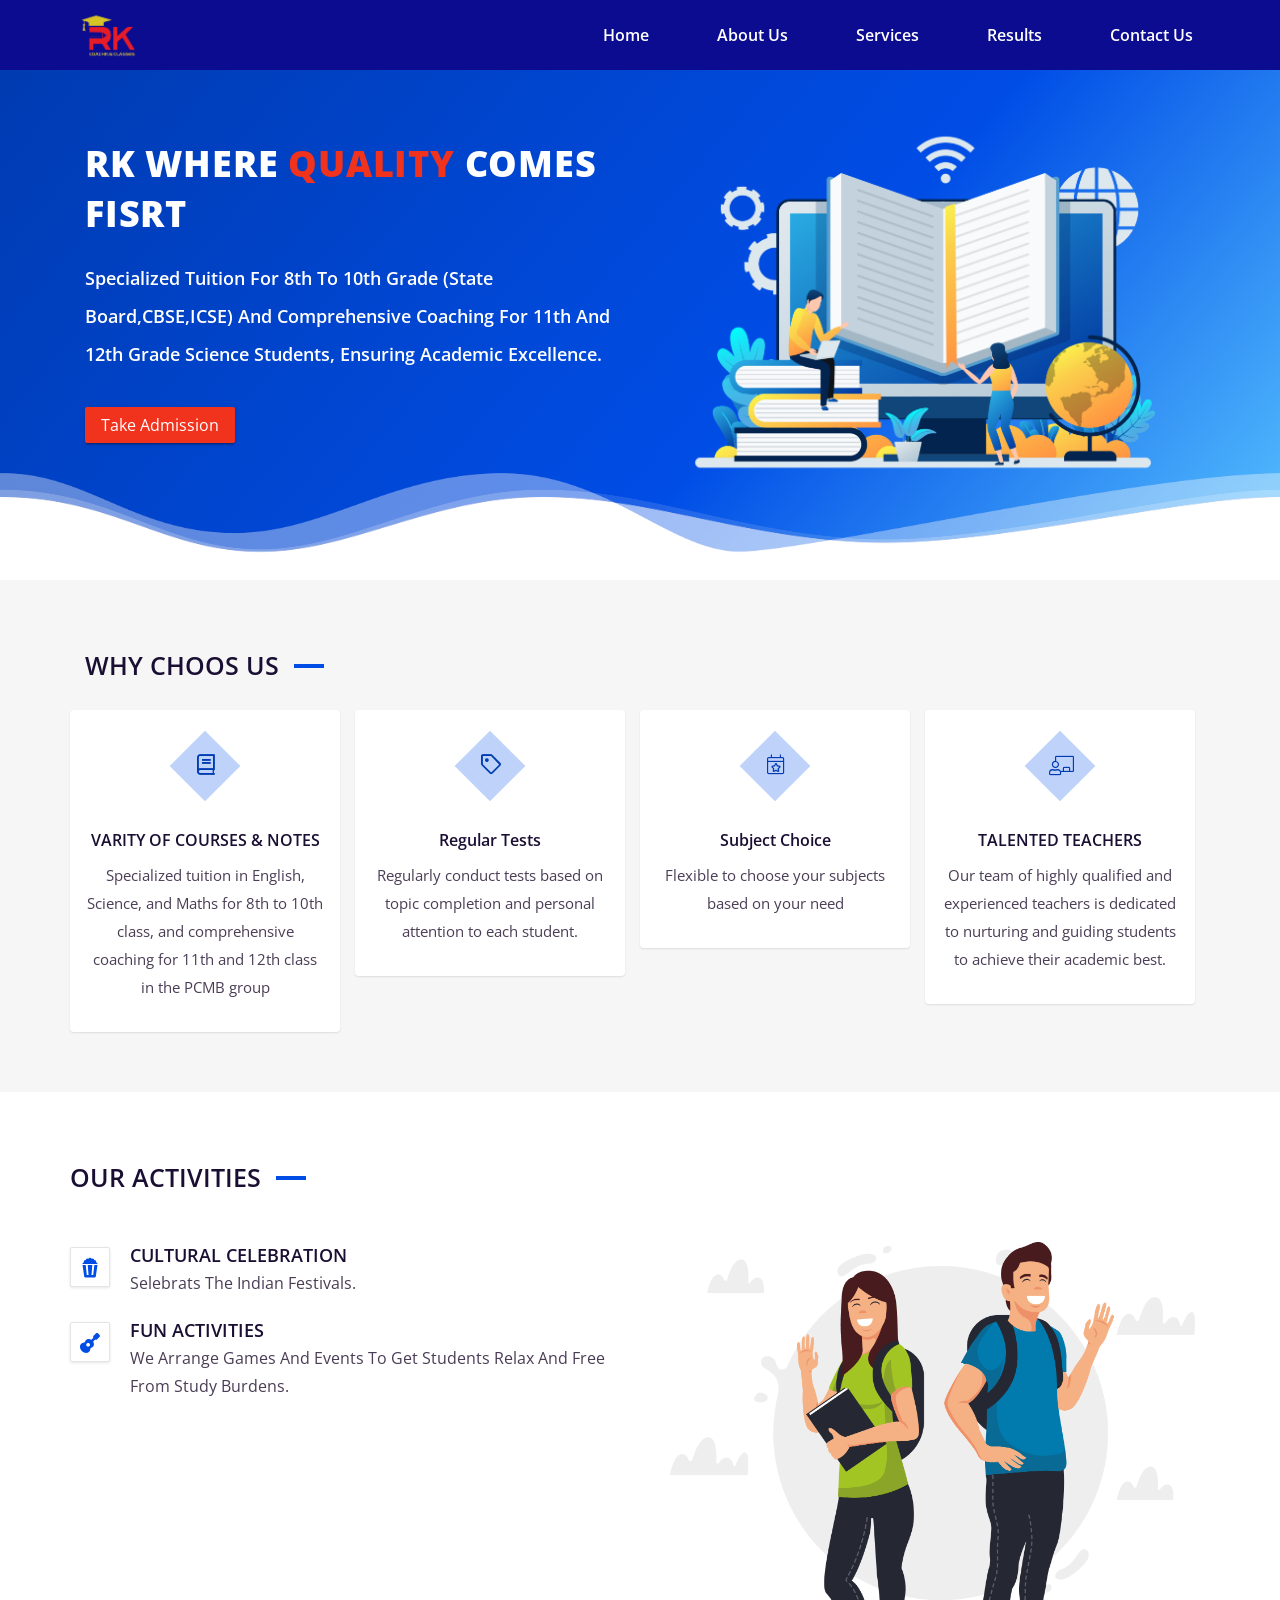
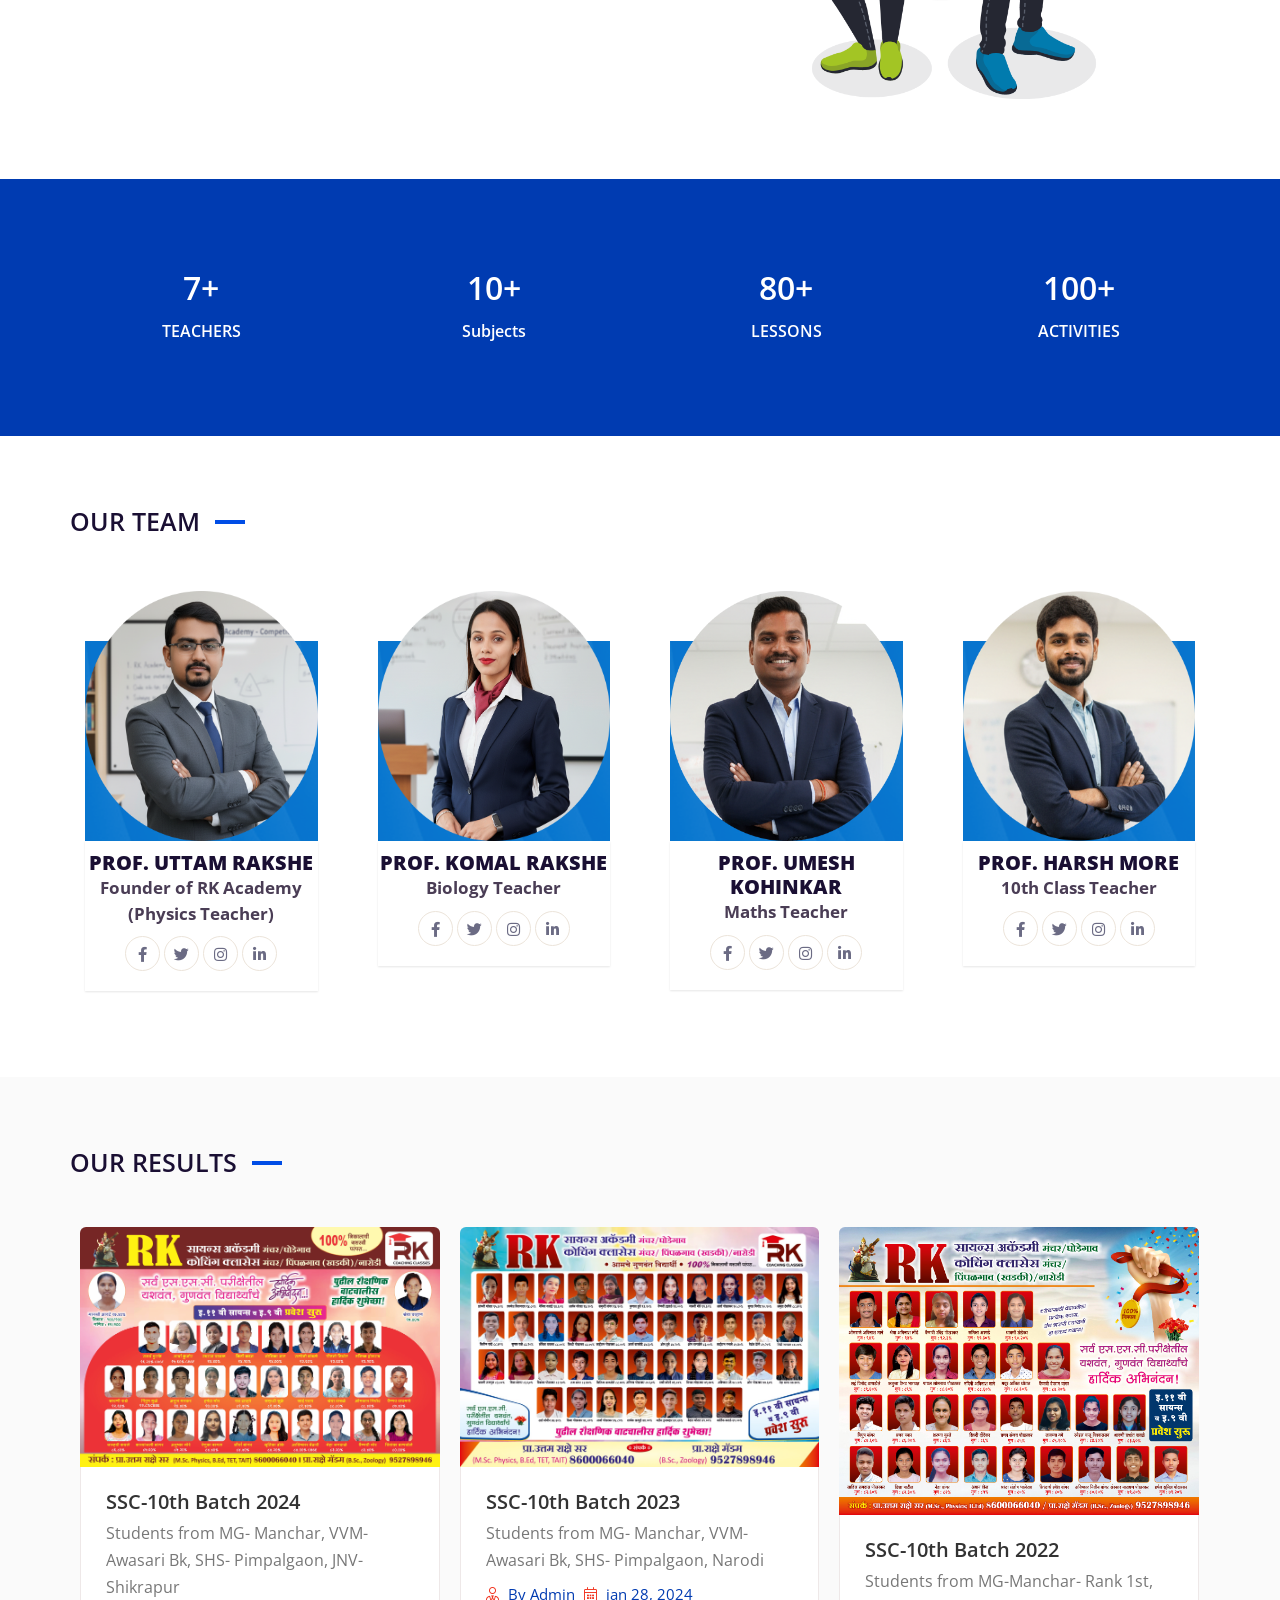
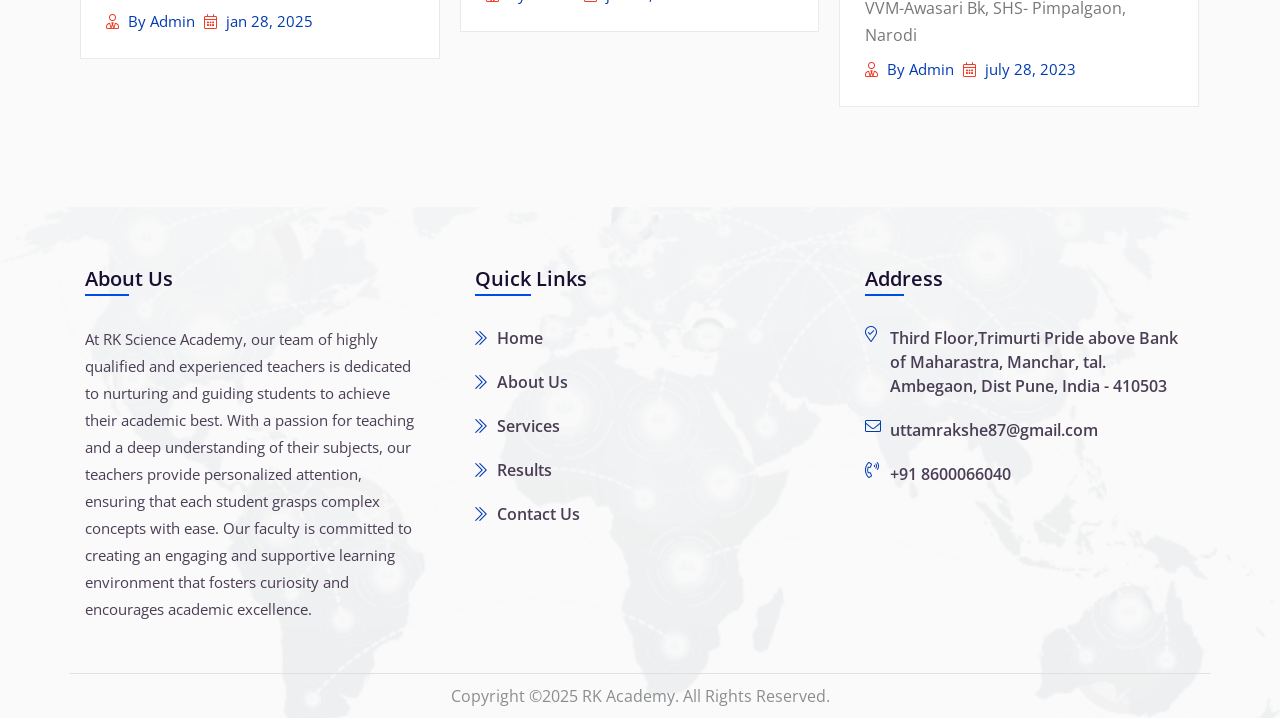
<file: index.html>
<!doctype html>
<html lang="en">

<head>
    <meta charset="utf-8">
    <meta name="viewport" content="width=device-width, initial-scale=1, shrink-to-fit=no">
    <title>RKAcademy</title>
    <link rel="stylesheet" href="assets/css/bootstrap.min.css">
    <link rel="stylesheet" href="assets/css/all.min.css">
    <link rel="stylesheet" href="assets/css/style.css" />
    <!-- <link rel="stylesheet" href="assets/css/responsive.css" /> -->
    </style>
</head>

<body>
    <main>
        <header>
          <div class="main-nav" style="background-color: rgb(12, 12, 145);">
            <div class="container">
              <div class="row">
                <div class="menu-toggle"></div>
                <div class="logo">
                  <!-- <h4 style="color: white; font-family: 'YourStylishFont', sans-serif; margin-top: 7px ;">RK Science Academy</h4> -->
                  <img style="width: 60px; z-index: 100; " class="ml-2" src="assets/images/logo-01.png">
                </div>

                <div class="my-nav">
                  <div class="menu">
                    <ul>
                      <li><a href="index.html">Home</a></li>
                      <li><a href="about-us.html">About Us</a></li>
                      <li><a href="services.html">Services</a></li>
                      <li><a href="blog.html">Results</a></li>
                      <li><a href="contact-us.html">Contact Us</a></li>
                    </ul>
                  </div>
                </div>
              </div>
            </div>
          </div>
        </header>

        <section class="slider">
            <div class="slider-main">
                
                <div class="container custom-container">
                  <div class="slider-content">
                    <div class="slider-head">
                      <div class="main-content">
                        <h1>RK Where <span>Quality</span> Comes Fisrt</h1>
                        <p>Specialized tuition for 8th to 10th grade (State Board,CBSE,ICSE) and comprehensive coaching for 11th and 12th grade Science students, ensuring academic excellence.</p>

                        <div class="btn-01">
                          <button style="border: none;"><a href="https://forms.gle/M8WdQNfhbaxiztA79">Take Admission</a></button>   
                        </div>

                      </div>
                    </div>
                    <div class="slider-img">
                      <img src="assets/images/slider/banner-right-02.png">
                    </div>
                  </div>
                </div>
                <div class="waveWrapper waveAnimation">
                    <div class="waveWrapperInner bgTop">
                      <div class="wave waveTop"></div>
                    </div>
                    <div class="waveWrapperInner bgMiddle">
                      <div class="wave waveMiddle"></div>
                    </div>
                    <div class="waveWrapperInner bgBottom">
                      <div class="wave waveBottom"></div>
                    </div>
                  </div>
            </div>
        </section>

        <section class="bg-01">
          <div class="container">
             <div class="col-12">
                <div class="heading">
                  <h2>Why Choos Us</h2>
                </div>
              </div>
            <div class="set-wrapper">
              <div class="box">
                <div class="box-items">
                  <div class="icon">
                    <i class="far fa-book"></i>
                  </div>
                  <div class="content">
                    <h3>VARITY OF COURSES & NOTES</h3>
                    <p>Specialized tuition in English, Science, and Maths for 8th to 10th class, and comprehensive coaching for 11th and 12th class in the PCMB group</p>
                  </div>
                </div>
              </div>

              <div class="box">
                <div class="box-items">
                  <div class="icon">
                    <i class="far fa-tag"></i>
                  </div>
                  <div class="content">
                    <h3>Regular Tests</h3>
                    <p>Regularly conduct tests based on topic completion and personal attention to each student.</p>
                  </div>
                </div>
              </div>

              <div class="box">
                <div class="box-items">
                  <div class="icon">
                    <i class="fal fa-calendar-star"></i>
                  </div>
                  <div class="content">
                    <h3>Subject Choice</h3>
                    <p>Flexible to choose your subjects based on your need</p>
                  </div>
                </div>
              </div>

              <div class="box">
                <div class="box-items">
                  <div class="icon">
                    <i class="fal fa-chalkboard-teacher"></i>
                  </div>
                  <div class="content">
                    <h3>TALENTED TEACHERS</h3>
                    <p>Our team of highly qualified and experienced teachers is dedicated to nurturing and guiding students to achieve their academic best.</p>
                  </div>
                </div>
              </div>
            </div>
          </div>
        </section>

        <section class="bg-02">
          <div class="container">
            <div class="row">
              <div class="col-12">
                <div class="heading">
                  <h2>OUR ACTIVITIES</h2>
                </div>
              </div>

              <div class="wrapper-bg-02">
                <div class="sub-content">
                  <div class="sub-items">
                    <ul>
                      <li>CULTURAL CELEBRATION
                        <p>Selebrats the Indian festivals.</p>
                      </li>
                      <li>FUN ACTIVITIES
                        <p>We arrange games and events to get students relax and free from study burdens.</p>
                     </li>                    
                    </ul>
                  </div>
                </div>

                <div class="sub-content card-01">
                  <div class="sub-content">
                    <img src="assets/images/2.png">
                  </div>
                </div>
              </div>
            </div>
          </div>
        </section>

        <section class="bg-03">
          <div class="container">
            <div class="row">
              <div class="col-lg-3 col-md-4 col-sm-6 col-6">
                <div class="_lk_bg_cd">
                  <div  class="counting" data-count="1000">7+</div>
                  <h5>TEACHERS</h5>
                </div>
              </div>

              <div class="col-lg-3 col-md-4 col-sm-6 col-6">
                <div class="_lk_bg_cd">
                  <div  class="counting" data-count="1000">10+</div>
                  <h5>Subjects</h5>
                </div>
              </div>

              <div class="col-lg-3 col-md-4 col-sm-6 col-6">
                <div class="_lk_bg_cd">
                  <div  class="counting" data-count="1000">80+</div>
                  <h5>LESSONS</h5>
                </div>
              </div>
              
              <div class="col-lg-3 col-md-4 col-sm-6 col-6">
                <div class="_lk_bg_cd">
                  <div class="counting" data-count="1000">100+</div>
                  <h5>ACTIVITIES</h5>
                </div>
              </div>
            </div>
          </div>
        </section>

        <section class="bg-04-a">
          <div class="container">
            <div class="row">
              <div class="col-12">
                <div class="heading">
                  <h2>OUR TEAM</h2>
                </div>
              </div>

              <div class="col-lg-3 col-md-3 sm-6 col-12">
                <div class="team-main">
                  <div class="img">
                    <img style="height: 250px;" src="assets/images/team/02.png">
                  </div>
                  <div class="team-content">
                    <h3>Prof. Uttam Rakshe</h3>
                    <b>Founder of RK Academy (Physics Teacher)</b>
                    <div class="social">
                      <ul>
                        <li><i class="fab fa-facebook-f"></i></li>
                        <li><i class="fab fa-twitter"></i></li>
                        <li><i class="fab fa-instagram"></i></li>
                        <li><i class="fab fa-linkedin-in"></i></li>
                      </ul>
                    </div>
                  </div>
                </div>
              </div>

              <div class="col-lg-3 col-md-3 sm-6 col-12">
                <div class="team-main">
                  <div class="img">
                    <img style="height: 250px;" src="assets/images/team/01.png">
                  </div>
                  <div class="team-content">
                    <h3>Prof. KOMAL Rakshe</h3>
                    <b>Biology Teacher</b>
                    <div class="social">
                      <ul>
                        <li><i class="fab fa-facebook-f"></i></li>
                        <li><i class="fab fa-twitter"></i></li>
                        <li><i class="fab fa-instagram"></i></li>
                        <li><i class="fab fa-linkedin-in"></i></li>
                      </ul>
                    </div>
                  </div>
                </div>
              </div>

              <div class="col-lg-3 col-md-3 sm-6 col-12">
                <div class="team-main">
                  <div class="img">
                    <img style="height: 250px;" src="assets/images/team/041.png">
                  </div>
                  <div class="team-content">
                    <h3>Prof. Umesh Kohinkar</h3>
                    <b>Maths Teacher</b>
                    <div class="social">
                      <ul>
                        <li><i class="fab fa-facebook-f"></i></li>
                        <li><i class="fab fa-twitter"></i></li>
                        <li><i class="fab fa-instagram"></i></li>
                        <li><i class="fab fa-linkedin-in"></i></li>
                      </ul>
                    </div>
                  </div>
                </div>
              </div>
              
              <div class="col-lg-3 col-md-3 sm-6 col-12">
                <div class="team-main">
                  <div class="img">
                    <img style="height: 250px;" src="assets/images/team/03.png">
                  </div>
                  <div class="team-content">
                    <h3>Prof. Harsh More</h3>
                    <b>10th Class Teacher</b>
                    <div class="social">
                      <ul>
                        <li><i class="fab fa-facebook-f"></i></li>
                        <li><i class="fab fa-twitter"></i></li>
                        <li><i class="fab fa-instagram"></i></li>
                        <li><i class="fab fa-linkedin-in"></i></li>
                      </ul>
                    </div>
                  </div>
                </div>
              </div>


              <div class="col-lg-3 col-md-3 sm-6 col-12">
             
              </div>

              <div class="col-lg-3 col-md-3 sm-6 col-12">

              </div>
            </div>
          </div>
        </section>

        <section class="bg-04">
          <div class="container">
              <div class="row">
                <div class="col-12">
                  <div class="heading">
                    <h2>OUR RESULTS</h2>
                  </div>
                </div>
  
                  <div class="blog-main-card d-flex">
                    <article class="blog-sub">
                          <div class="blog-content">
                              <img src="assets/images/blog/SSC-24.jpeg">
                          </div>
                          <div class="blog-content-section">
                              <div class="blo-content-title">
                                  <h4>SSC-10th Batch 2024</h4>
                                  <p>Students from MG- Manchar, VVM- Awasari Bk, SHS- Pimpalgaon, JNV-Shikrapur</p>
                              </div>
                              <div class="blog-admin">
                                  <ol>
                                      <li><i class="fal fa-user-tie"></i> By Admin</li>
                                      <li><i class="fal fa-calendar-alt"></i> jan 28, 2025</li>
                                  </ol>
                              </div>
                          </div>
                      </article>

                      <article class="blog-sub">
                          <div class="blog-content">
                              <img src="assets/images/blog/SSC-23.jpeg">
                          </div>
                          <div class="blog-content-section">
                              <div class="blo-content-title">
                                  <h4>SSC-10th Batch 2023</h4>
                                  <p>Students from MG- Manchar, VVM- Awasari Bk, SHS- Pimpalgaon, Narodi</p>
                              </div>
                              <div class="blog-admin">
                                  <ol>
                                      <li><i class="fal fa-user-tie"></i> By Admin</li>
                                      <li><i class="fal fa-calendar-alt"></i> jan 28, 2024</li>
                                  </ol>
                              </div>
                          </div>
                      </article>
  
                      <article class="blog-sub">
                          <div class="blog-content">
                              <img src="assets/images/blog/SSC-22.jpeg">
                          </div>
                          <div class="blog-content-section">
                              <div class="blo-content-title">
                                  <h4>SSC-10th Batch 2022</h4>
                                  <p>Students from MG-Manchar- Rank 1st, VVM-Awasari Bk, SHS- Pimpalgaon, Narodi</p>
                              </div>
                              <div class="blog-admin">
                                  <ol>
                                      <li><i class="fal fa-user-tie"></i> By Admin</li>
                                      <li><i class="fal fa-calendar-alt"></i> july 28, 2023</li>
                                  </ol>
                              </div>
                          </div>
                      </article>
  
                      
                  </div>
              </div>
          </div>
      </section>
    </main>

    <footer>
      <div class="container">
        <div class="row">
          <div class="col-lg-4 col-md-4 col-sm-6 col-12">
            <div class="fotter-content">
              <h2>About Us</h2>
              <p>At RK Science Academy, our team of highly qualified and experienced teachers is dedicated to nurturing and guiding students to achieve their academic best. With a passion for teaching and a deep understanding of their subjects, our teachers provide personalized attention, ensuring that each student grasps complex concepts with ease. Our faculty is committed to creating an engaging and supportive learning environment that fosters curiosity and encourages academic excellence.</p>
            </div>
          </div>

          <div class="col-lg-4 col-md-4 col-sm-6 col-12">
            <div class="fotter-content">
              <h2>Quick Links</h2>
              <ul>
                <li><i class="fal fa-chevron-double-right"></i>Home</li>
                <li><i class="fal fa-chevron-double-right"></i>About Us</li>
                <li><i class="fal fa-chevron-double-right"></i>Services</li>
                <li><i class="fal fa-chevron-double-right"></i>Results</li>
                <li><i class="fal fa-chevron-double-right"></i>Contact Us</li>
              </ul>
            </div>
          </div>

          <div class="col-lg-4 col-md-4 col-sm-6 col-12">
            <div class="fotter-content">
              <h2>Address</h2>
              <ol>
                <li><i class="fal fa-map-marker-check"></i>Third Floor,Trimurti Pride above Bank of Maharastra, Manchar, tal. Ambegaon, Dist
                  Pune, India - 410503</li>

                <li><i class="fal fa-envelope"></i>uttamrakshe87@gmail.com</li>
                <li><i class="fal fa-phone-volume"></i>+91 8600066040</li>
              </ol>
            </div>
          </div>
          <div class="col-12">
            <div class="end-footer">
              <p>Copyright ©2025 RK Academy. All Rights Reserved.</p>
            </div>
          </div>
        </div>
      </div>
    </footer>
    
</body>

<script src="assets/js/jquery-3.2.1.min.js"></script>
<script src="assets/js/popper.min.js"></script>
<script src="assets/js/bootstrap.min.js"></script>
<script src="assets/js/script.js"></script>
</html>
</file>
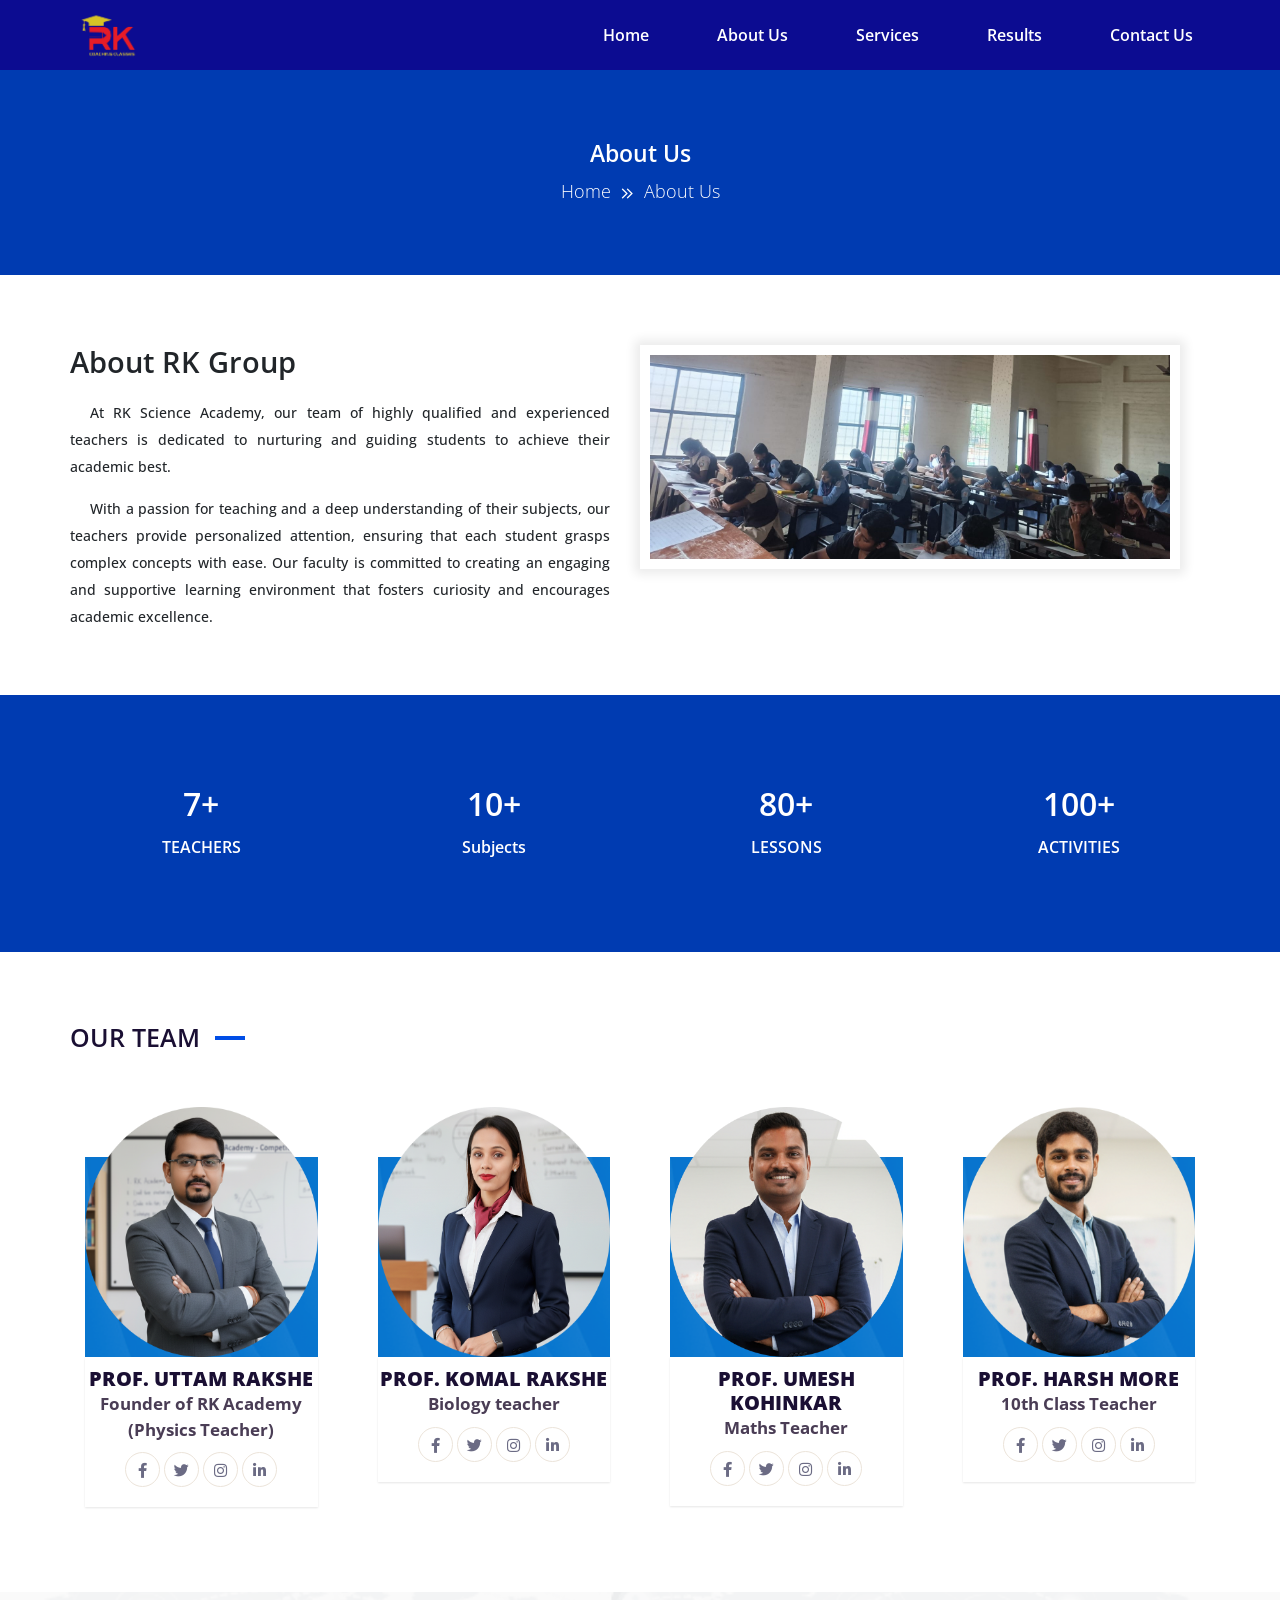
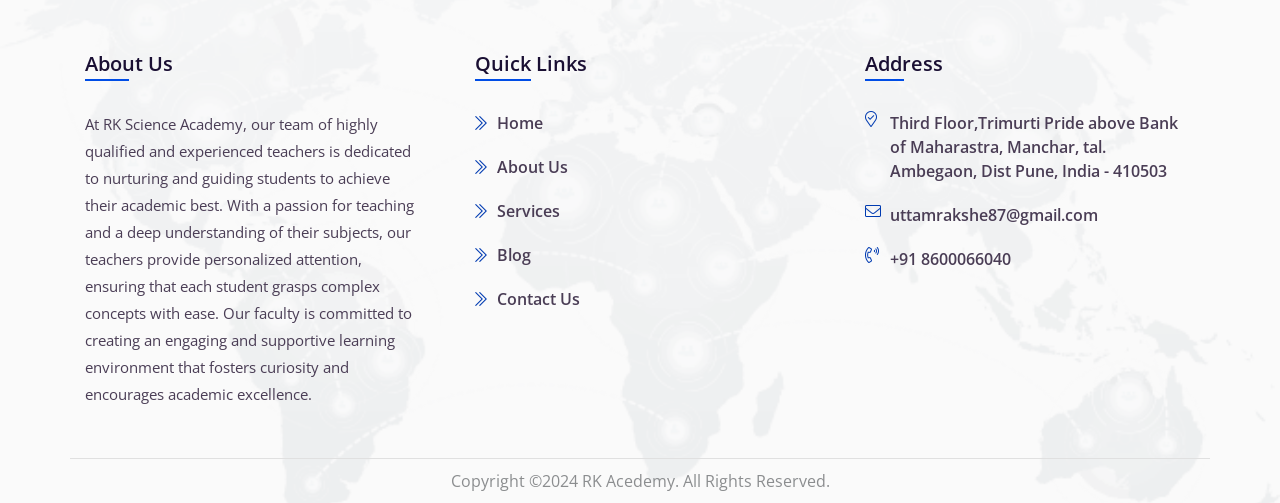
<file: about-us.html>
<!doctype html>
<html lang="en">

<head>
    <meta charset="utf-8">
    <meta name="viewport" content="width=device-width, initial-scale=1, shrink-to-fit=no">
    <title>School</title>
    <link rel="stylesheet" href="assets/css/bootstrap.min.css">
    <link rel="stylesheet" href="assets/css/all.min.css">
    <link rel="stylesheet" href="assets/css/style.css" />
    <!-- <link rel="stylesheet" href="assets/css/responsive.css" /> -->
</head>

<body>
    <main>
      <header>
        <div class="main-nav" style="background-color: rgb(12, 12, 145);">
          <div class="container">
            <div class="row">
              <div class="menu-toggle"></div>
              <div class="logo">
                <!-- <h4 style="color: white; font-family: 'YourStylishFont', sans-serif; margin-top: 7px ;">RK Science Academy</h4> -->
                <img style="width: 60px; z-index: 100; " class="ml-2" src="assets/images/logo-01.png">
              </div>

              <div class="my-nav">
                <div class="menu">
                  <ul>
                    <li><a href="index.html">Home</a></li>
                    <li><a href="about-us.html">About Us</a></li>
                    <li><a href="services.html">Services</a></li>
                    <li><a href="blog.html">Results</a></li>
                    <li><a href="contact-us.html">Contact Us</a></li>
                  </ul>
                </div>
              </div>
            </div>
          </div>
        </div>
      </header>


        <section class="abt-01">
          <div class="container">
            <div class="row">
              <div class="col-12">
                <div class="_head_01">
                  <h2>About Us</h2>
                  <p>Home<i class="fal fa-angle-double-right"></i><span>About Us</span></p>
                </div>
              </div>
            </div>
          </div>
        </section>

        <!--  ************************* About Us Starts Here ************************** -->    
       
<div class="about-us container-fluid">
    <div class="container">

        <div class="row natur-row no-margin w-100">
            <div class="text-part col-md-6">
                <h2>About RK Group</h2>
                <p>At RK Science Academy, our team of highly qualified and experienced teachers is dedicated to nurturing and guiding students to achieve their academic best.</p>
                <p> With a passion for teaching and a deep understanding of their subjects, our teachers provide personalized attention, ensuring that each student grasps complex concepts with ease. Our faculty is committed to creating an engaging and supportive learning environment that fosters curiosity and encourages academic excellence.</p>

             
            </div>
            <div class="image-part col-md-6">
                <img src="assets/images/about.jpeg" alt="">
            </div>
        </div>
    </div>
    </div> 
       

        

    <section class="bg-03">
      <div class="container">
        <div class="row">
          <div class="col-lg-3 col-md-4 col-sm-6 col-6">
            <div class="_lk_bg_cd">
              <div  class="counting" data-count="1000">7+</div>
              <h5>TEACHERS</h5>
            </div>
          </div>

          <div class="col-lg-3 col-md-4 col-sm-6 col-6">
            <div class="_lk_bg_cd">
              <div  class="counting" data-count="1000">10+</div>
              <h5>Subjects</h5>
            </div>
          </div>

          <div class="col-lg-3 col-md-4 col-sm-6 col-6">
            <div class="_lk_bg_cd">
              <div  class="counting" data-count="1000">80+</div>
              <h5>LESSONS</h5>
            </div>
          </div>
          
          <div class="col-lg-3 col-md-4 col-sm-6 col-6">
            <div class="_lk_bg_cd">
              <div class="counting" data-count="1000">100+</div>
              <h5>ACTIVITIES</h5>
            </div>
          </div>
        </div>
      </div>
    </section>

    <section class="bg-04-a">
      <div class="container">
        <div class="row">
          <div class="col-12">
            <div class="heading">
              <h2>OUR TEAM</h2>
            </div>
          </div>

          <div class="col-lg-3 col-md-3 sm-6 col-12">
            <div class="team-main">
              <div class="img">
                <img style="height: 250px;" src="assets/images/team/02.png">
              </div>
              <div class="team-content">
                <h3>Prof. Uttam Rakshe</h3>
                <b>Founder of RK Academy (Physics Teacher)</b>
                <div class="social">
                  <ul>
                    <li><i class="fab fa-facebook-f"></i></li>
                    <li><i class="fab fa-twitter"></i></li>
                    <li><i class="fab fa-instagram"></i></li>
                    <li><i class="fab fa-linkedin-in"></i></li>
                  </ul>
                </div>
              </div>
            </div>
          </div>

          <div class="col-lg-3 col-md-3 sm-6 col-12">
            <div class="team-main">
              <div class="img">
                <img  style="height: 250px;" src="assets/images/team/01.png">
              </div>
              <div class="team-content">
                <h3>Prof. KOMAL Rakshe</h3>
                <b>Biology teacher</b>
                <div class="social">
                  <ul>
                    <li><i class="fab fa-facebook-f"></i></li>
                    <li><i class="fab fa-twitter"></i></li>
                    <li><i class="fab fa-instagram"></i></li>
                    <li><i class="fab fa-linkedin-in"></i></li>
                  </ul>
                </div>
              </div>
            </div>
          </div>

           <div class="col-lg-3 col-md-3 sm-6 col-12">
                <div class="team-main">
                  <div class="img">
                    <img style="height: 250px;" src="assets/images/team/041.png">
                  </div>
                  <div class="team-content">
                    <h3>Prof. Umesh Kohinkar</h3>
                    <b>Maths Teacher</b>
                    <div class="social">
                      <ul>
                        <li><i class="fab fa-facebook-f"></i></li>
                        <li><i class="fab fa-twitter"></i></li>
                        <li><i class="fab fa-instagram"></i></li>
                        <li><i class="fab fa-linkedin-in"></i></li>
                      </ul>
                    </div>
                  </div>
                </div>
              </div>
              
              <div class="col-lg-3 col-md-3 sm-6 col-12">
                <div class="team-main">
                  <div class="img">
                    <img style="height: 250px;" src="assets/images/team/03.png">
                  </div>
                  <div class="team-content">
                    <h3>Prof. Harsh More</h3>
                    <b>10th Class Teacher</b>
                    <div class="social">
                      <ul>
                        <li><i class="fab fa-facebook-f"></i></li>
                        <li><i class="fab fa-twitter"></i></li>
                        <li><i class="fab fa-instagram"></i></li>
                        <li><i class="fab fa-linkedin-in"></i></li>
                      </ul>
                    </div>
                  </div>
                </div>
              </div>

          </div>
        </div>
      </div>
    </section>
    </main>

    <footer>
      <div class="container">
        <div class="row">
          <div class="col-lg-4 col-md-4 col-sm-6 col-12">
            <div class="fotter-content">
              <h2>About Us</h2>
              <p>At RK Science Academy, our team of highly qualified and experienced teachers is dedicated to nurturing and guiding students to achieve their academic best. With a passion for teaching and a deep understanding of their subjects, our teachers provide personalized attention, ensuring that each student grasps complex concepts with ease. Our faculty is committed to creating an engaging and supportive learning environment that fosters curiosity and encourages academic excellence.</p>
            </div>
          </div>

          <div class="col-lg-4 col-md-4 col-sm-6 col-12">
            <div class="fotter-content">
              <h2>Quick Links</h2>
              <ul>
                <li><i class="fal fa-chevron-double-right"></i>Home</li>
                <li><i class="fal fa-chevron-double-right"></i>About Us</li>
                <li><i class="fal fa-chevron-double-right"></i>Services</li>
                <li><i class="fal fa-chevron-double-right"></i>Blog</li>
                <li><i class="fal fa-chevron-double-right"></i>Contact Us</li>
              </ul>
            </div>
          </div>

          <div class="col-lg-4 col-md-4 col-sm-6 col-12">
            <div class="fotter-content">
              <h2>Address</h2>
              <ol>
                <li><i class="fal fa-map-marker-check"></i>Third Floor,Trimurti Pride above Bank of Maharastra, Manchar, tal. Ambegaon, Dist
                  Pune, India - 410503</li>

                <li><i class="fal fa-envelope"></i>uttamrakshe87@gmail.com</li>
                <li><i class="fal fa-phone-volume"></i>+91 8600066040</li>
              </ol>
            </div>
          </div>
          <div class="col-12">
            <div class="end-footer">
              <p>Copyright ©2024 RK Acedemy. All Rights Reserved.</p>
            </div>
          </div>
        </div>
      </div>
    </footer>
    
</body>

<script src="assets/js/jquery-3.2.1.min.js"></script>
<script src="assets/js/popper.min.js"></script>
<script src="assets/js/bootstrap.min.js"></script>
<script src="assets/js/script.js"></script>
</html>
</file>
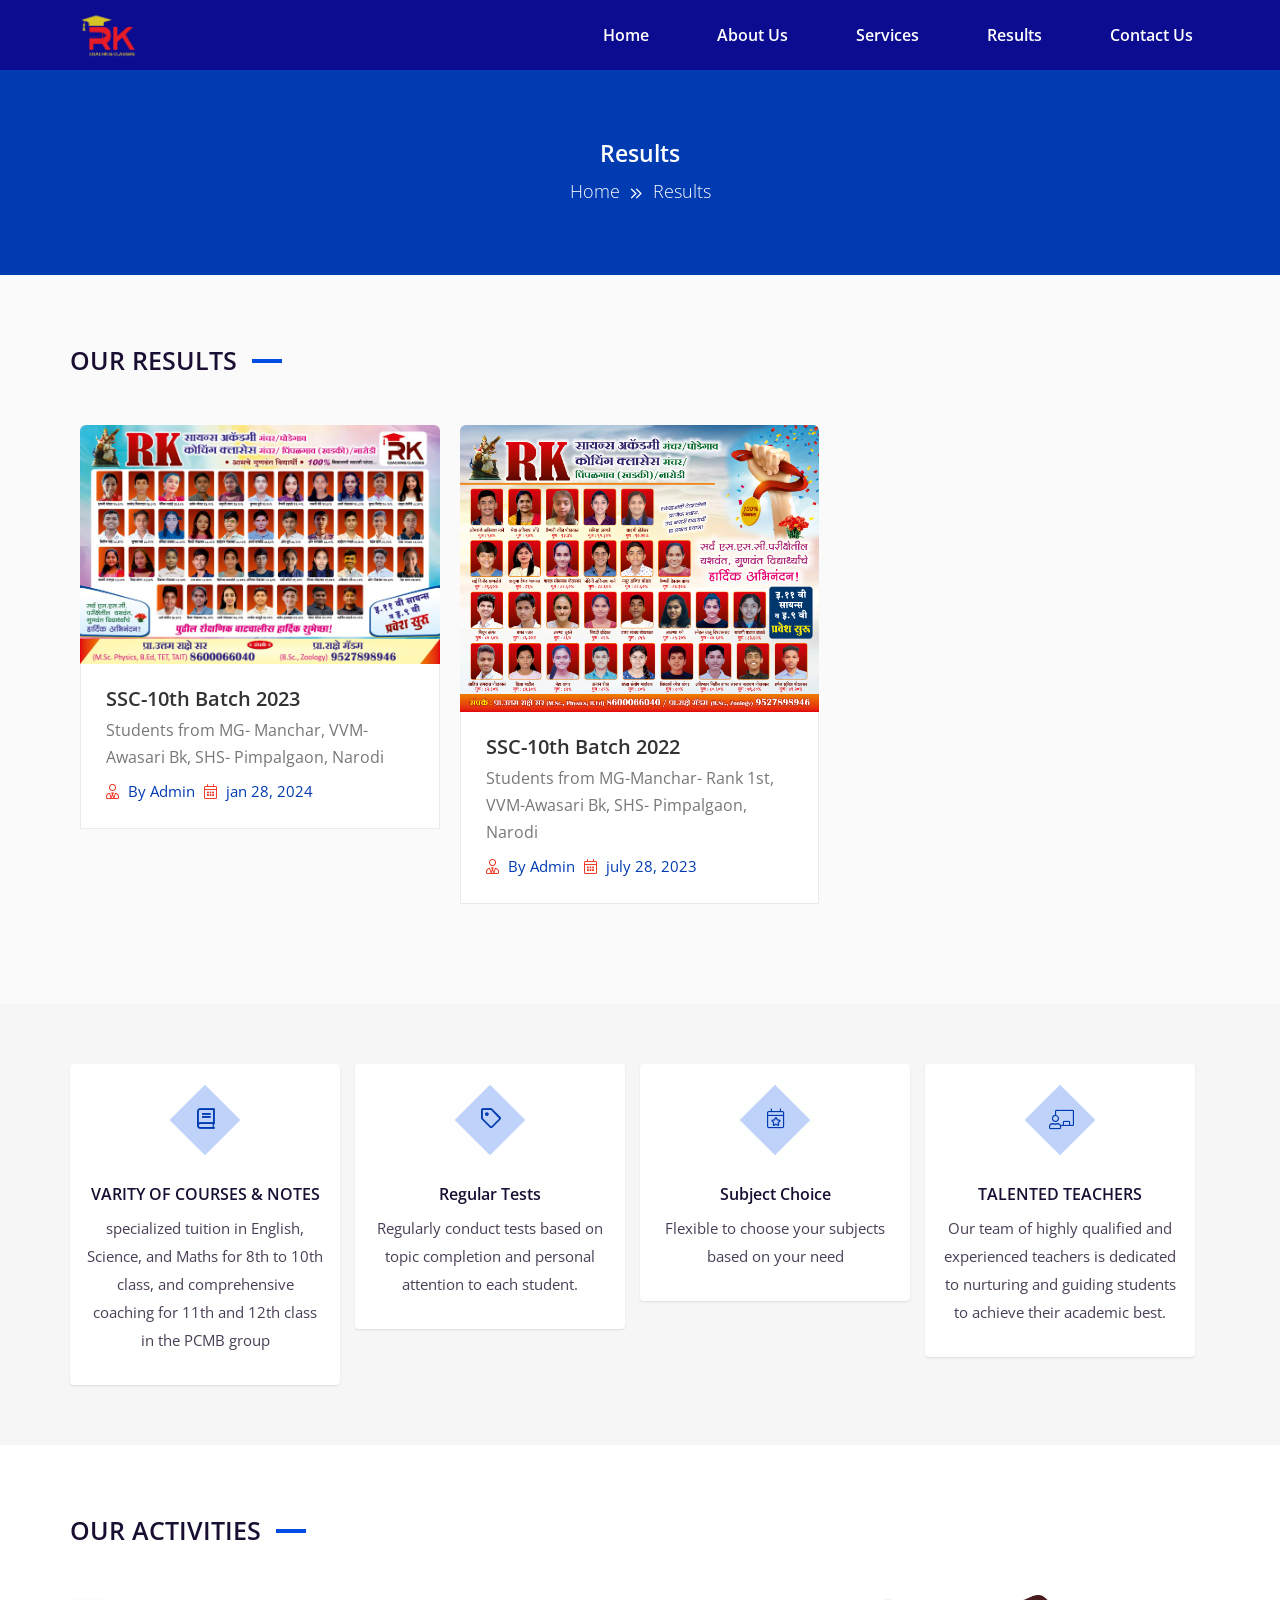
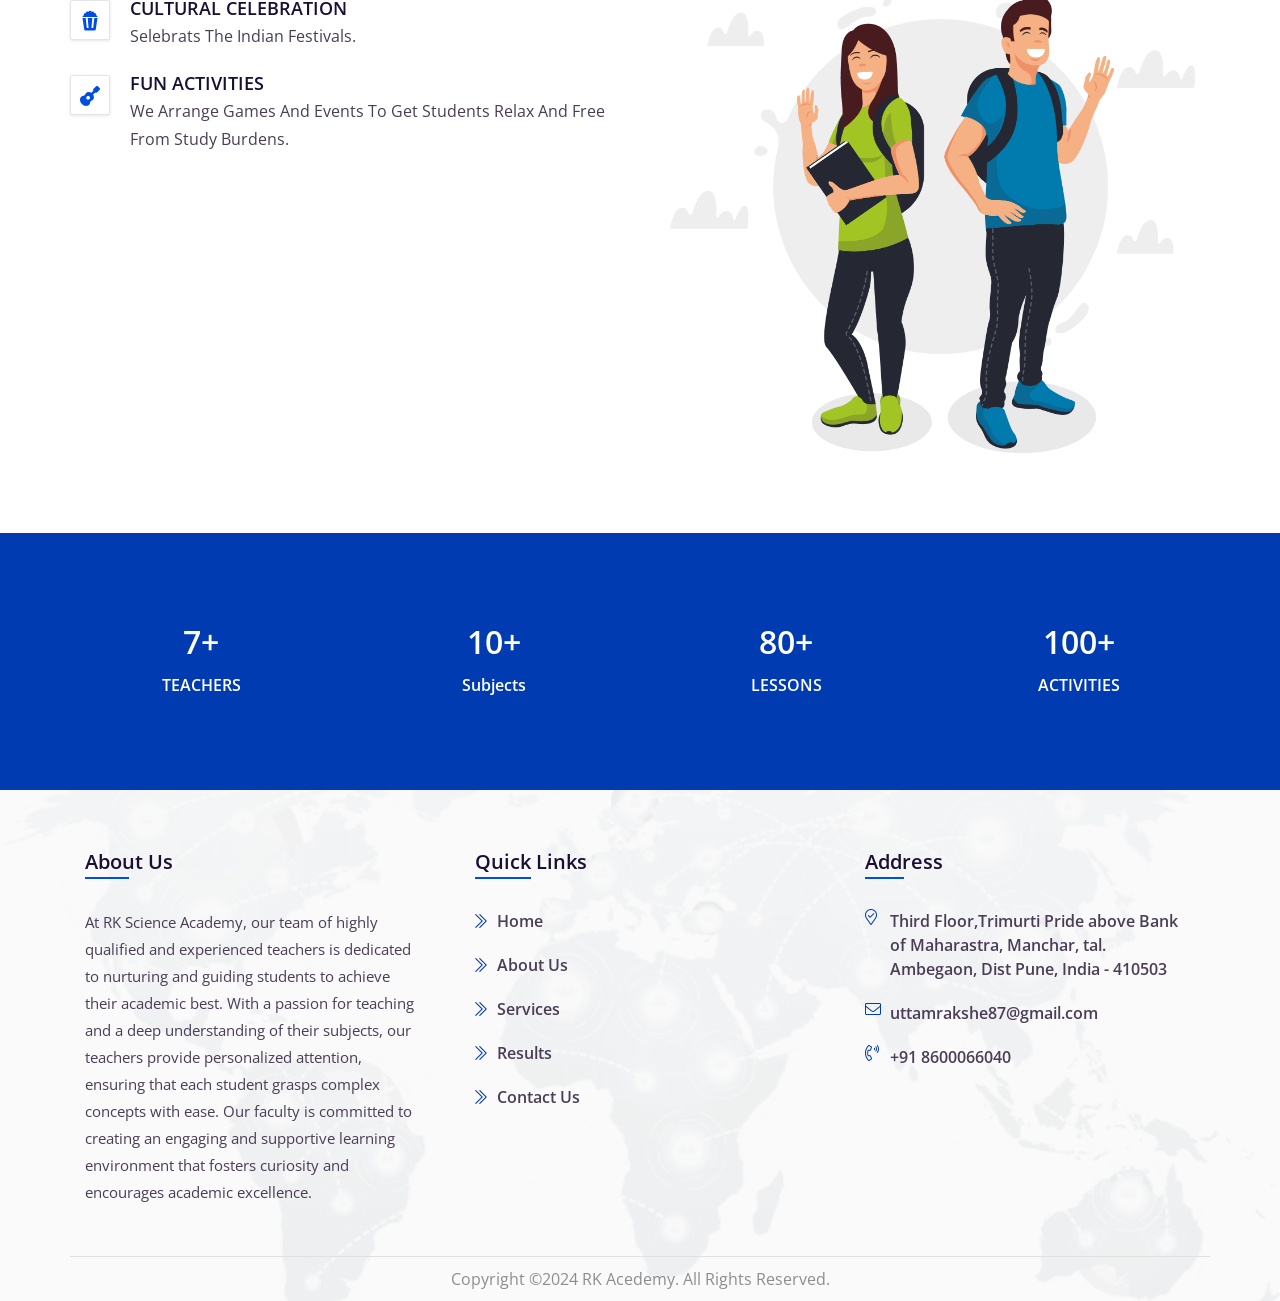
<file: blog.html>
<!doctype html>
<html lang="en">

<head>
    <meta charset="utf-8">
    <meta name="viewport" content="width=device-width, initial-scale=1, shrink-to-fit=no">
    <title>School</title>
    <link rel="stylesheet" href="assets/css/bootstrap.min.css">
    <link rel="stylesheet" href="assets/css/all.min.css">
    <link rel="stylesheet" href="assets/css/style.css" />
    <!-- <link rel="stylesheet" href="assets/css/responsive.css" /> -->
</head>

<body>
    <main>
      <header>
        <div class="main-nav" style="background-color: rgb(12, 12, 145);">
          <div class="container">
            <div class="row">
              <div class="menu-toggle"></div>
              <div class="logo">
                <!-- <h4 style="color: white; font-family: 'YourStylishFont', sans-serif; margin-top: 7px ;">RK Science Academy</h4> -->
                <img style="width: 60px; z-index: 100; " class="ml-2" src="assets/images/logo-01.png">
              </div>

              <div class="my-nav">
                <div class="menu">
                  <ul>
                    <li><a href="index.html">Home</a></li>
                    <li><a href="about-us.html">About Us</a></li>
                    <li><a href="services.html">Services</a></li>
                    <li><a href="blog.html">Results</a></li>
                    <li><a href="contact-us.html">Contact Us</a></li>
                  </ul>
                </div>
              </div>
            </div>
          </div>
        </div>
      </header>

        <section class="abt-01">
          <div class="container">
            <div class="row">
              <div class="col-12">
                <div class="_head_01">
                  <h2>Results</h2>
                  <p>Home<i class="fal fa-angle-double-right"></i><span>Results</span></p>
                </div>
              </div>
            </div>
          </div>
        </section>

        <section class="bg-04">
          <div class="container">
              <div class="row">
                <div class="col-12">
                  <div class="heading">
                    <h2>OUR RESULTS</h2>
                  </div>
                </div>
  
                  <div class="blog-main-card d-flex">
                      <article class="blog-sub">
                          <div class="blog-content">
                              <img src="assets/images/blog/SSC-23.jpeg">
                          </div>
                          <div class="blog-content-section">
                              <div class="blo-content-title">
                                  <h4>SSC-10th Batch 2023</h4>
                                  <p>Students from MG- Manchar, VVM- Awasari Bk, SHS- Pimpalgaon, Narodi</p>
                              </div>
                              <div class="blog-admin">
                                  <ol>
                                      <li><i class="fal fa-user-tie"></i> By Admin</li>
                                      <li><i class="fal fa-calendar-alt"></i> jan 28, 2024</li>
                                  </ol>
                              </div>
                          </div>
                      </article>
  
                      <article class="blog-sub">
                          <div class="blog-content">
                              <img src="assets/images/blog/SSC-22.jpeg">
                          </div>
                          <div class="blog-content-section">
                              <div class="blo-content-title">
                                  <h4>SSC-10th Batch 2022</h4>
                                  <p>Students from MG-Manchar- Rank 1st, VVM-Awasari Bk, SHS- Pimpalgaon, Narodi</p>
                              </div>
                              <div class="blog-admin">
                                  <ol>
                                      <li><i class="fal fa-user-tie"></i> By Admin</li>
                                      <li><i class="fal fa-calendar-alt"></i> july 28, 2023</li>
                                  </ol>
                              </div>
                          </div>
                      </article>
  
                      
                  </div>
              </div>
          </div>
      </section>

      <section class="bg-01">
        <div class="container">
          <div class="set-wrapper">
            <div class="box">
              <div class="box-items">
                <div class="icon">
                  <i class="far fa-book"></i>
                </div>
                <div class="content">
                  <h3>VARITY OF COURSES & NOTES</h3>
                  <p>specialized tuition in English, Science, and Maths for 8th to 10th class, and comprehensive coaching for 11th and 12th class in the PCMB group</p>
                </div>
              </div>
            </div>

            <div class="box">
              <div class="box-items">
                <div class="icon">
                  <i class="far fa-tag"></i>
                </div>
                <div class="content">
                  <h3>Regular Tests</h3>
                  <p>Regularly conduct tests based on topic completion and personal attention to each student.</p>
                </div>
              </div>
            </div>

            <div class="box">
              <div class="box-items">
                <div class="icon">
                  <i class="fal fa-calendar-star"></i>
                </div>
                <div class="content">
                  <h3>Subject Choice</h3>
                  <p>Flexible to choose your subjects based on your need</p>
                </div>
              </div>
            </div>

            <div class="box">
              <div class="box-items">
                <div class="icon">
                  <i class="fal fa-chalkboard-teacher"></i>
                </div>
                <div class="content">
                  <h3>TALENTED TEACHERS</h3>
                  <p>Our team of highly qualified and experienced teachers is dedicated to nurturing and guiding students to achieve their academic best.</p>
                </div>
              </div>
            </div>
          </div>
        </div>
      </section>

      <section class="bg-02">
        <div class="container">
          <div class="row">
            <div class="col-12">
              <div class="heading">
                <h2>OUR ACTIVITIES</h2>
              </div>
            </div>

            <div class="wrapper-bg-02">
              <div class="sub-content">
                <div class="sub-items">
                  <ul>
                    <li>CULTURAL CELEBRATION
                      <p>Selebrats the Indian festivals.</p>
                    </li>
                    <li>FUN ACTIVITIES
                      <p>We arrange games and events to get students relax and free from study burdens.</p>
                   </li>                    
                  </ul>
                </div>
              </div>

              <div class="sub-content card-01">
                <div class="sub-content">
                  <img src="assets/images/2.png">
                </div>
              </div>
            </div>
          </div>
        </div>
      </section>

      <section class="bg-03">
        <div class="container">
          <div class="row">
            <div class="col-lg-3 col-md-4 col-sm-6 col-6">
              <div class="_lk_bg_cd">
                <div  class="counting" data-count="1000">7+</div>
                <h5>TEACHERS</h5>
              </div>
            </div>

            <div class="col-lg-3 col-md-4 col-sm-6 col-6">
              <div class="_lk_bg_cd">
                <div  class="counting" data-count="1000">10+</div>
                <h5>Subjects</h5>
              </div>
            </div>

            <div class="col-lg-3 col-md-4 col-sm-6 col-6">
              <div class="_lk_bg_cd">
                <div  class="counting" data-count="1000">80+</div>
                <h5>LESSONS</h5>
              </div>
            </div>
            
            <div class="col-lg-3 col-md-4 col-sm-6 col-6">
              <div class="_lk_bg_cd">
                <div class="counting" data-count="1000">100+</div>
                <h5>ACTIVITIES</h5>
              </div>
            </div>
          </div>
        </div>
      </section>

    </main>

    <footer>
      <div class="container">
        <div class="row">
          <div class="col-lg-4 col-md-4 col-sm-6 col-12">
            <div class="fotter-content">
              <h2>About Us</h2>
              <p>At RK Science Academy, our team of highly qualified and experienced teachers is dedicated to nurturing and guiding students to achieve their academic best. With a passion for teaching and a deep understanding of their subjects, our teachers provide personalized attention, ensuring that each student grasps complex concepts with ease. Our faculty is committed to creating an engaging and supportive learning environment that fosters curiosity and encourages academic excellence.</p>
            </div>
          </div>

          <div class="col-lg-4 col-md-4 col-sm-6 col-12">
            <div class="fotter-content">
              <h2>Quick Links</h2>
              <ul>
                <li><i class="fal fa-chevron-double-right"></i>Home</li>
                <li><i class="fal fa-chevron-double-right"></i>About Us</li>
                <li><i class="fal fa-chevron-double-right"></i>Services</li>
                <li><i class="fal fa-chevron-double-right"></i>Results</li>
                <li><i class="fal fa-chevron-double-right"></i>Contact Us</li>
              </ul>
            </div>
          </div>

          <div class="col-lg-4 col-md-4 col-sm-6 col-12">
            <div class="fotter-content">
              <h2>Address</h2>
              <ol>
                <li><i class="fal fa-map-marker-check"></i>Third Floor,Trimurti Pride above Bank of Maharastra, Manchar, tal. Ambegaon, Dist
                  Pune, India - 410503</li>

                <li><i class="fal fa-envelope"></i>uttamrakshe87@gmail.com</li>
                <li><i class="fal fa-phone-volume"></i>+91 8600066040</li>
              </ol>
            </div>
          </div>
          <div class="col-12">
            <div class="end-footer">
              <p>Copyright ©2024 RK Acedemy. All Rights Reserved.</p>
            </div>
          </div>
        </div>
      </div>
    </footer>
    
    
</body>

<script src="assets/js/jquery-3.2.1.min.js"></script>
<script src="assets/js/popper.min.js"></script>
<script src="assets/js/bootstrap.min.js"></script>
<script src="assets/js/script.js"></script>
</html>
</file>
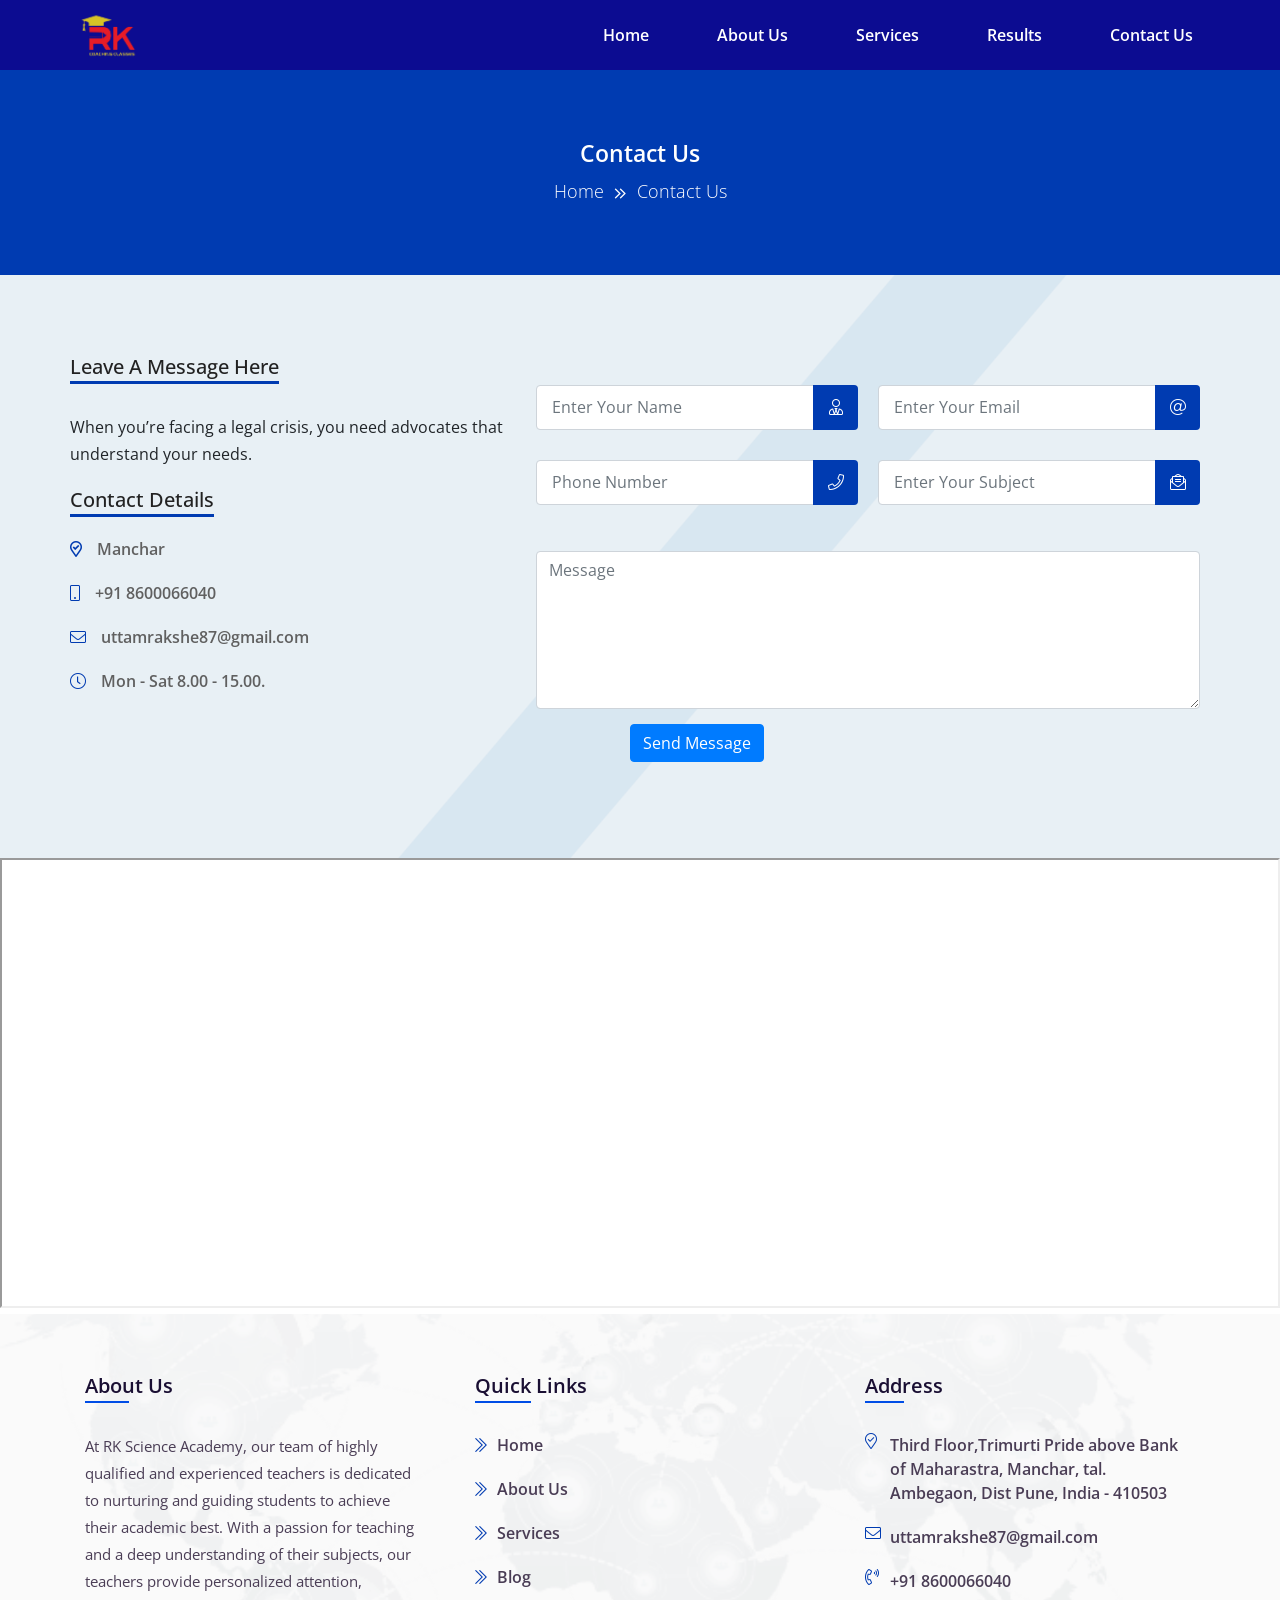
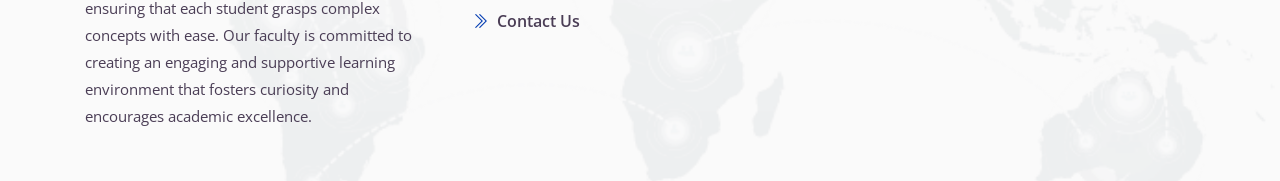
<file: contact-us.html>
<!doctype html>
<html lang="en">

<head>
    <meta charset="utf-8">
    <meta name="viewport" content="width=device-width, initial-scale=1, shrink-to-fit=no">
    <title>RKAcademy</title>
    <link rel="stylesheet" href="assets/css/bootstrap.min.css">
    <link rel="stylesheet" href="assets/css/all.min.css">
    <link rel="stylesheet" href="assets/css/style.css" />
    <!-- <link rel="stylesheet" href="assets/css/responsive.css" /> -->
</head>

<body>
    <main>
      <header>
        <div class="main-nav" style="background-color: rgb(12, 12, 145);">
          <div class="container">
            <div class="row">
              <div class="menu-toggle"></div>
              <div class="logo">
                <!-- <h4 style="color: white; font-family: 'YourStylishFont', sans-serif; margin-top: 7px ;">RK Science Academy</h4> -->
                <img style="width: 60px; z-index: 100; " class="ml-2" src="assets/images/logo-01.png">
              </div>

              <div class="my-nav">
                <div class="menu">
                  <ul>
                    <li><a href="index.html">Home</a></li>
                    <li><a href="about-us.html">About Us</a></li>
                    <li><a href="services.html">Services</a></li>
                    <li><a href="blog.html">Results</a></li>
                    <li><a href="contact-us.html">Contact Us</a></li>
                  </ul>
                </div>
              </div>
            </div>
          </div>
        </div>
      </header>

        <section class="abt-01">
          <div class="container">
            <div class="row">
              <div class="col-12">
                <div class="_head_01">
                  <h2>Contact Us</h2>
                  <p>Home<i class="fal fa-angle-double-right"></i><span>Contact Us</span></p>
                </div>
              </div>
            </div>
          </div>
        </section>

        <section class="bg-0-b">
          <div class="container">
              <div class="row">
                  <div class="main-card-contact d-flex">
                      <div class="sup-card-contact">
                          <div class="sup-content">
                              <div class="head-content">
                                  <h2>Leave A Message Here</h2>
                                  <p>When you’re facing a legal crisis, you need advocates that understand your needs.</p>
                              </div>
  
                              <div class="contact-title">
                                  <h2>Contact Details</h2>
                                  <ol>
                                      <li><i class="far fa-map-marker-check"></i>Manchar</li>
                                      <li><i class="fal fa-mobile"></i>+91 8600066040 </li>
                                      <li><i class="fal fa-envelope"></i>uttamrakshe87@gmail.com</li>
                                      <li><i class="fal fa-clock"></i>Mon - Sat 8.00 - 15.00.</li>
                                  </ol>
                              </div>
                          </div>
                      </div>
  
                      <div class="sup-card-contact-0a">
                          <div class="contact-a1">
                              <form>
                                  <div class="dived d-flex">
                                      <div class="form-group">
                                          <div class="form-sup">
                                              <div class="cal-01">
                                                  <input type="name" name="name" id="" class="form-control" placeholder="Enter Your Name">
                                                  <i class="fal fa-user-tie"></i>
                                              </div>
                                              
                                              <div class="cal-01">
                                                  <input type="phone" name="phone" id="" class="form-control" placeholder="Phone Number">
                                                  <i class="fal fa-phone"></i>
                                              </div>
                                          </div>
                                      </div>
  
                                      <div class="form-group">
                                          <div class="form-sup">
                                              <div class="cal-01">
                                                  <input type="email" name="email" id="" class="form-control" placeholder="Enter Your Email">
                                                  <i class="fal fa-at"></i>
                                              </div>
                                              <div class="cal-01">
                                                  <input type="text" name="subject" id="" class="form-control" placeholder="Enter Your Subject">
                                                  <i class="fal fa-envelope-open-text"></i>
                                              </div>
                                          </div>
                                      </div>
  
                                      <div class="ca-ool">
                                          <textarea name="text" cols="100" rows="6" class="form-control" placeholder="Message"></textarea>
                                      </div>
                                      <div class="form-group" style="text-align: center; margin-top: 15px;">
  <button type="submit" class="btn btn-primary">Send Message</button>
</div>

                                  </div>
                              </form>
                          </div>
                      </div>
                  </div>
              </div>
          </div>
      </section>

      <section class="mab-01">
        <!-- <iframe style="width:100%" src="https://www.google.com/maps/embed?pb=!1m14!1m12!1m3!1d249759.19784092825!2d79.10145254589841!3d12.009924873581818!2m3!1f0!2f0!3f0!3m2!1i1024!2i768!4f13.1!5e0!3m2!1sen!2sin!4v1448883859107" height="450" frameborder="0" allowfullscreen=""></iframe> -->
        <iframe style="width:100%" src="https://www.google.com/maps/embed?pb=!1m18!1m12!1m3!1d265.26035254851473!2d73.94543450819154!3d19.002281778600576!2m3!1f0!2f0!3f0!3m2!1i1024!2i768!4f13.1!3m3!1m2!1s0x3bdd310036d47485%3A0x5f3aa5d096904937!2sRK%20Science%20Academy!5e0!3m2!1sen!2sin!4v1723809479338!5m2!1sen!2sin" width="600" height="450" style="border:0;" allowfullscreen="" loading="lazy" referrerpolicy="no-referrer-when-downgrade"></iframe>
        <!-- <iframe style="width:100%" src="https://www.google.com/maps/embed?pb=!1m18!1m12!1m3!1d265.26035254851473!2d73.94543450819154!3d19.002281778600576!2m3!1f0!2f0!3f0!3m2!1i1024!2i768!4f13.1!3m3!1m2!1s0x3bdd310036d47485%3A0x5f3aa5d096904937!2sRK%20Science%20Academy!5e0!3m2!1sen!2sin!4v1723809479338!5m2!1sen!2sin" width="600" height="450" style="border:0;" allowfullscreen="" loading="lazy" referrerpolicy="no-referrer-when-downgrade"></iframe> -->
      </section>
    </main>

    <footer>
      <div class="container">
        <div class="row">
          <div class="col-lg-4 col-md-4 col-sm-6 col-12">
            <div class="fotter-content">
              <h2>About Us</h2>
              <p>At RK Science Academy, our team of highly qualified and experienced teachers is dedicated to nurturing and guiding students to achieve their academic best. With a passion for teaching and a deep understanding of their subjects, our teachers provide personalized attention, ensuring that each student grasps complex concepts with ease. Our faculty is committed to creating an engaging and supportive learning environment that fosters curiosity and encourages academic excellence.</p>
            </div>
          </div>

          <div class="col-lg-4 col-md-4 col-sm-6 col-12">
            <div class="fotter-content">
              <h2>Quick Links</h2>
              <ul>
                <li><i class="fal fa-chevron-double-right"></i>Home</li>
                <li><i class="fal fa-chevron-double-right"></i>About Us</li>
                <li><i class="fal fa-chevron-double-right"></i>Services</li>
                <li><i class="fal fa-chevron-double-right"></i>Blog</li>
                <li><i class="fal fa-chevron-double-right"></i>Contact Us</li>
              </ul>
            </div>
          </div>

          <div class="col-lg-4 col-md-4 col-sm-6 col-12">
            <div class="fotter-content">
              <h2>Address</h2>
              <ol>
                <li><i class="fal fa-map-marker-check"></i>Third Floor,Trimurti Pride above Bank of Maharastra, Manchar, tal. Ambegaon, Dist
                  Pune, India - 410503</li>

                <li><i class="fal fa-envelope"></i>uttamrakshe87@gmail.com</li>
                <li><i class="fal fa-phone-volume"></i>+91 8600066040</li>
              </ol>
            </div>
          </div>
          <div class="col-12">
        </div>
      </div>
    </footer>
    
</body>

<script src="assets/js/jquery-3.2.1.min.js"></script>
<script src="assets/js/popper.min.js"></script>
<script src="assets/js/bootstrap.min.js"></script>
<script src="assets/js/script.js"></script>
</html>
</file>
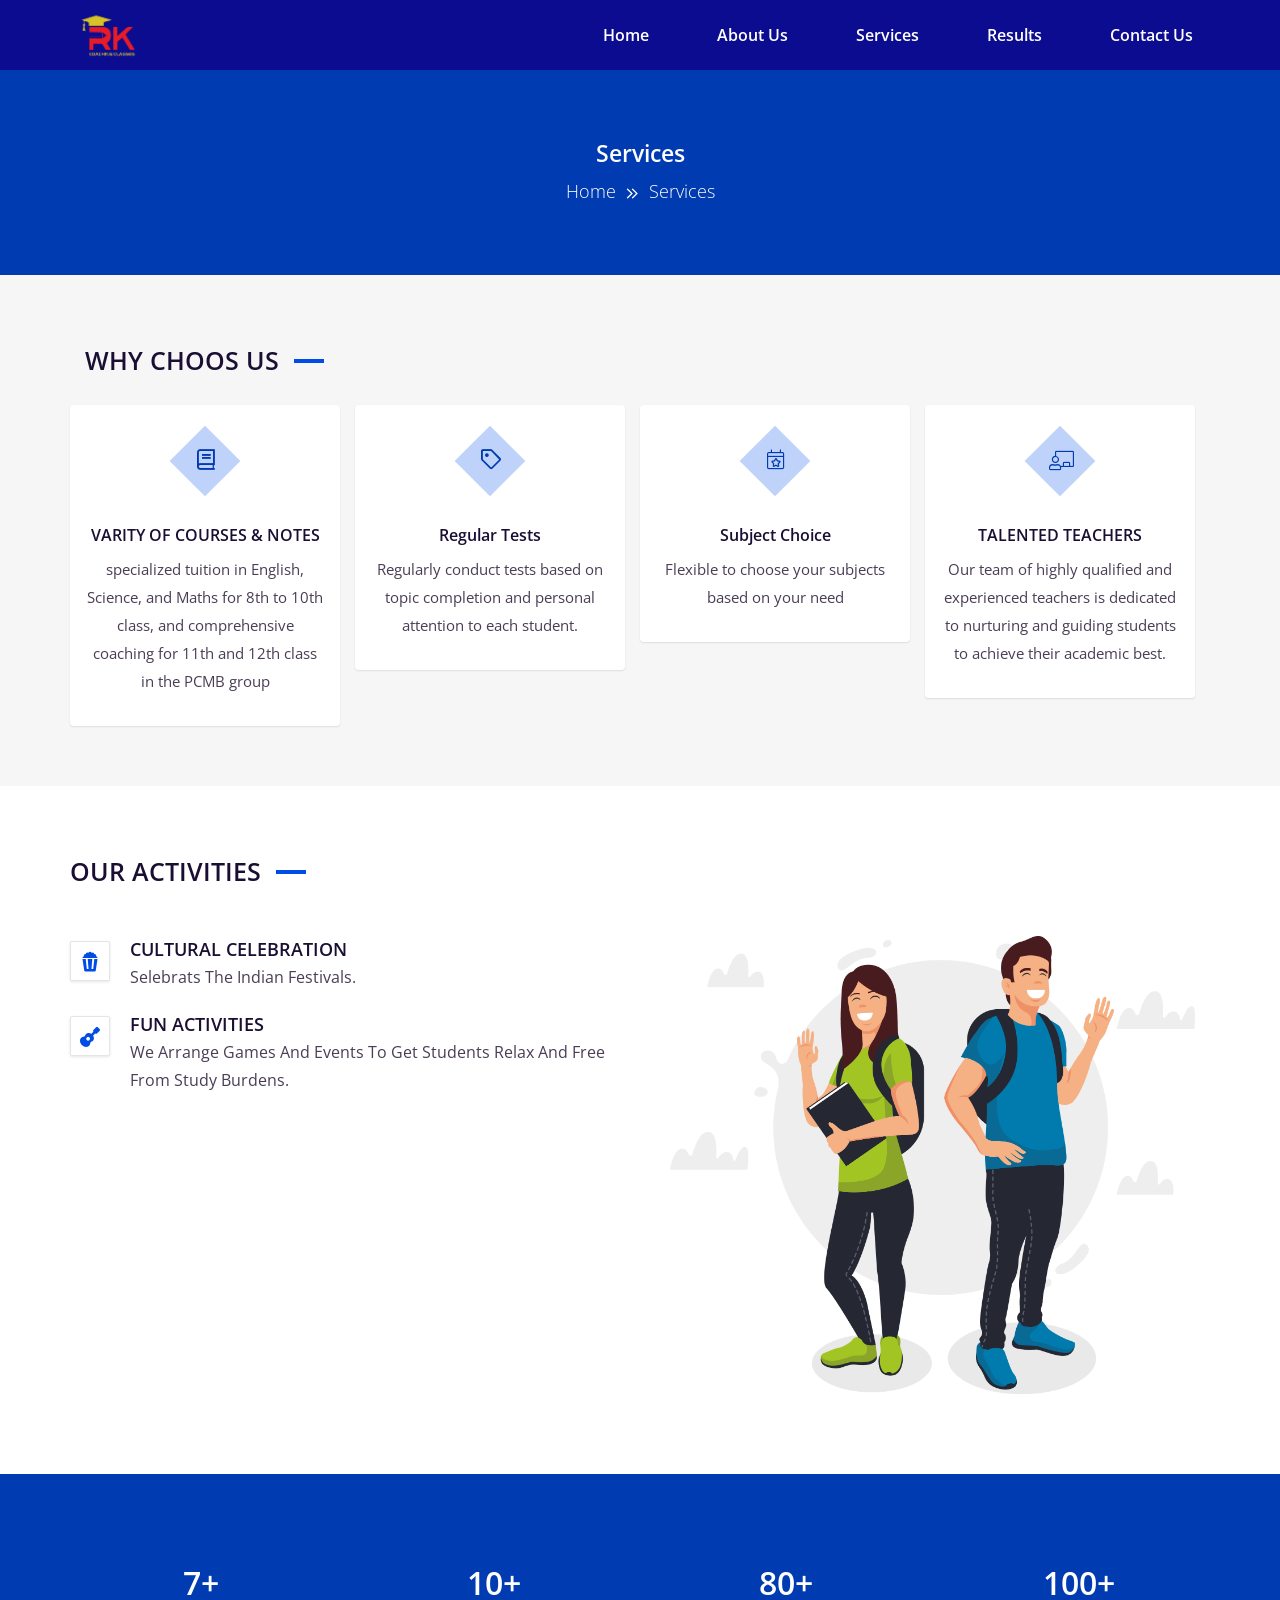
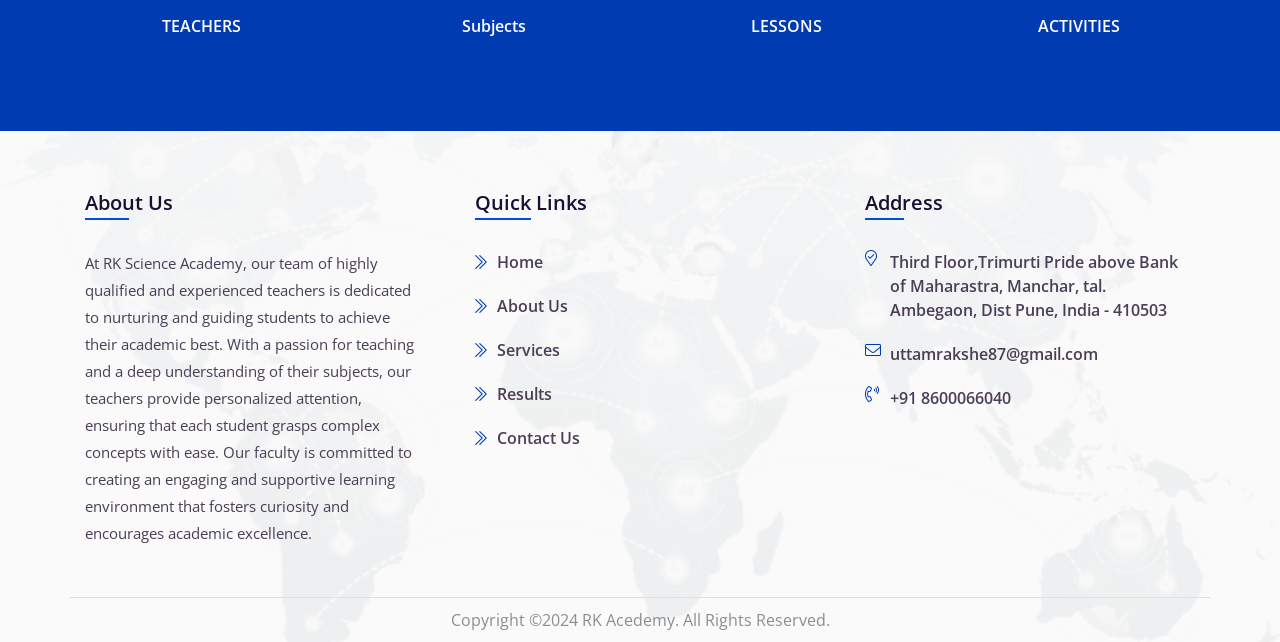
<file: services.html>
<!doctype html>
<html lang="en">

<head>
    <meta charset="utf-8">
    <meta name="viewport" content="width=device-width, initial-scale=1, shrink-to-fit=no">
    <title>School</title>
    <link rel="stylesheet" href="assets/css/bootstrap.min.css">
    <link rel="stylesheet" href="assets/css/all.min.css">
    <link rel="stylesheet" href="assets/css/style.css" />
    <!-- <link rel="stylesheet" href="assets/css/responsive.css" /> -->
</head>

<body>
    <main>
      <header>
        <div class="main-nav" style="background-color: rgb(12, 12, 145);">
          <div class="container">
            <div class="row">
              <div class="menu-toggle"></div>
              <div class="logo">
                <!-- <h4 style="color: white; font-family: 'YourStylishFont', sans-serif; margin-top: 7px ;">RK Science Academy</h4> -->
                <img style="width: 60px; z-index: 100; " class="ml-2" src="assets/images/logo-01.png">
              </div>

              <div class="my-nav">
                <div class="menu">
                  <ul>
                    <li><a href="index.html">Home</a></li>
                    <li><a href="about-us.html">About Us</a></li>
                    <li><a href="services.html">Services</a></li>
                    <li><a href="blog.html">Results</a></li>
                    <li><a href="contact-us.html">Contact Us</a></li>
                  </ul>
                </div>
              </div>
            </div>
          </div>
        </div>
      </header>


        <section class="abt-01">
          <div class="container">
            <div class="row">
              <div class="col-12">
                <div class="_head_01">
                  <h2>Services</h2>
                  <p>Home<i class="fal fa-angle-double-right"></i><span>Services</span></p>
                </div>
              </div>
            </div>
          </div>
        </section>

        

        <section class="bg-01">
          <div class="container">
             <div class="col-12">
                <div class="heading">
                  <h2>Why Choos Us</h2>
                </div>
              </div>
            <div class="set-wrapper">
              <div class="box">
                <div class="box-items">
                  <div class="icon">
                    <i class="far fa-book"></i>
                  </div>
                  <div class="content">
                    <h3>VARITY OF COURSES & NOTES</h3>
                    <p>specialized tuition in English, Science, and Maths for 8th to 10th class, and comprehensive coaching for 11th and 12th class in the PCMB group</p>
                  </div>
                </div>
              </div>

              <div class="box">
                <div class="box-items">
                  <div class="icon">
                    <i class="far fa-tag"></i>
                  </div>
                  <div class="content">
                    <h3>Regular Tests</h3>
                    <p>Regularly conduct tests based on topic completion and personal attention to each student.</p>
                  </div>
                </div>
              </div>

              <div class="box">
                <div class="box-items">
                  <div class="icon">
                    <i class="fal fa-calendar-star"></i>
                  </div>
                  <div class="content">
                    <h3>Subject Choice</h3>
                    <p>Flexible to choose your subjects based on your need</p>
                  </div>
                </div>
              </div>

              <div class="box">
                <div class="box-items">
                  <div class="icon">
                    <i class="fal fa-chalkboard-teacher"></i>
                  </div>
                  <div class="content">
                    <h3>TALENTED TEACHERS</h3>
                    <p>Our team of highly qualified and experienced teachers is dedicated to nurturing and guiding students to achieve their academic best.</p>
                  </div>
                </div>
              </div>
            </div>
          </div>
        </section>

        <section class="bg-02">
          <div class="container">
            <div class="row">
              <div class="col-12">
                <div class="heading">
                  <h2>OUR ACTIVITIES</h2>
                </div>
              </div>

              <div class="wrapper-bg-02">
                <div class="sub-content">
                  <div class="sub-items">
                    <ul>
                      <li>CULTURAL CELEBRATION
                        <p>Selebrats the Indian festivals.</p>
                      </li>
                      <li>FUN ACTIVITIES
                        <p>We arrange games and events to get students relax and free from study burdens.</p>
                     </li>                    
                    </ul>
                  </div>
                </div>

                <div class="sub-content card-01">
                  <div class="sub-content">
                    <img src="assets/images/2.png">
                  </div>
                </div>
              </div>
            </div>
          </div>
        </section>

        <section class="bg-03">
          <div class="container">
            <div class="row">
              <div class="col-lg-3 col-md-4 col-sm-6 col-6">
                <div class="_lk_bg_cd">
                  <div  class="counting" data-count="1000">7+</div>
                  <h5>TEACHERS</h5>
                </div>
              </div>

              <div class="col-lg-3 col-md-4 col-sm-6 col-6">
                <div class="_lk_bg_cd">
                  <div  class="counting" data-count="1000">10+</div>
                  <h5>Subjects</h5>
                </div>
              </div>

              <div class="col-lg-3 col-md-4 col-sm-6 col-6">
                <div class="_lk_bg_cd">
                  <div  class="counting" data-count="1000">80+</div>
                  <h5>LESSONS</h5>
                </div>
              </div>
              
              <div class="col-lg-3 col-md-4 col-sm-6 col-6">
                <div class="_lk_bg_cd">
                  <div class="counting" data-count="1000">100+</div>
                  <h5>ACTIVITIES</h5>
                </div>
              </div>
            </div>
          </div>
        </section>
    </main>

    <footer>
      <div class="container">
        <div class="row">
          <div class="col-lg-4 col-md-4 col-sm-6 col-12">
            <div class="fotter-content">
              <h2>About Us</h2>
              <p>At RK Science Academy, our team of highly qualified and experienced teachers is dedicated to nurturing and guiding students to achieve their academic best. With a passion for teaching and a deep understanding of their subjects, our teachers provide personalized attention, ensuring that each student grasps complex concepts with ease. Our faculty is committed to creating an engaging and supportive learning environment that fosters curiosity and encourages academic excellence.</p>
            </div>
          </div>

          <div class="col-lg-4 col-md-4 col-sm-6 col-12">
            <div class="fotter-content">
              <h2>Quick Links</h2>
              <ul>
                <li><i class="fal fa-chevron-double-right"></i>Home</li>
                <li><i class="fal fa-chevron-double-right"></i>About Us</li>
                <li><i class="fal fa-chevron-double-right"></i>Services</li>
                <li><i class="fal fa-chevron-double-right"></i>Results</li>
                <li><i class="fal fa-chevron-double-right"></i>Contact Us</li>
              </ul>
            </div>
          </div>

          <div class="col-lg-4 col-md-4 col-sm-6 col-12">
            <div class="fotter-content">
              <h2>Address</h2>
              <ol>
                <li><i class="fal fa-map-marker-check"></i>Third Floor,Trimurti Pride above Bank of Maharastra, Manchar, tal. Ambegaon, Dist
                  Pune, India - 410503</li>

                <li><i class="fal fa-envelope"></i>uttamrakshe87@gmail.com</li>
                <li><i class="fal fa-phone-volume"></i>+91 8600066040</li>
              </ol>
            </div>
          </div>
          <div class="col-12">
            <div class="end-footer">
              <p>Copyright ©2024 RK Acedemy. All Rights Reserved.</p>
            </div>
          </div>
        </div>
      </div>
    </footer>
    
</body>

<script src="assets/js/jquery-3.2.1.min.js"></script>
<script src="assets/js/popper.min.js"></script>
<script src="assets/js/bootstrap.min.js"></script>
<script src="assets/js/script.js"></script>
</html>
</file>
<file: assets/css/style.css>
@import url(https://fonts.googleapis.com/css2?family=Open+Sans:wght@300;400;600;700&family=Recursive:wght@300;400;500;600;700;800&display=swap);
/* ================================ Basic CSS =============================== */
body {
  margin: 0px;
  padding: 0px;
  font-family: 'Open Sans', sans-serif; }

* {
  margin: 0px;
  padding: 0px;
  box-sizing: border-box; }

img {
  max-width: 100%; }

h1, h2, h3, h4, h5, h6 {
  margin: 0px; }

ul, ol {
  margin: 0px;
  padding: 0px; }

li {
  list-style: none; }

a {
  text-decoration: none; }

p {
  margin: 0px; }

a:hover {
  text-decoration: none; }

.container {
  max-width: 1170px; }
  @media screen and (max-width: 575px) {
    .container {
      padding: 0px 15px;
      max-width: 100%;
      width: 100%; } }

/* ================================ Header CSS =============================== */
.main-nav {
  position: relative;
  z-index: 999;
  display: flex;
  flex-wrap: wrap;
  align-items: center;
  max-width: 100%;
  width: 100%;
  flex: 1 1 100%;
  background-color: #1A0F33;
  padding: 5px 0px; }
  .main-nav .logo {
    width: 30%;
    flex: 1 1 30%;
    max-width: 30%;
    display: block;
    padding: 0 15px; }
    @media screen and (max-width: 768px) {
      .main-nav .logo {
        width: 100%;
        flex: 1 1 100%;
        max-width: 100%;
        padding: 0px 15px; } }
  .main-nav .my-nav {
    width: 70%;
    flex: 1 1 70%;
    max-width: 70%;
    display: flex;
    align-items: center;
    justify-content: flex-end; }
    @media screen and (max-width: 767.98px) {
      .main-nav .my-nav {
        width: 100%;
        flex: 1 1 100%;
        max-width: 100%;
        justify-content: flex-start; } }
    .main-nav .my-nav .menu {
      position: relative; }
      @media screen and (max-width: 767.98px) {
        .main-nav .my-nav .menu {
          display: none;
          left: -100%;
          transition: all ease-in-out 0.5s; } }
      .main-nav .my-nav .menu ul li {
        display: inline-block;
        font-size: 16px;
        text-transform: capitalize;
        transition: 0.4s;
        padding: 10px 15px; }
        @media screen and (max-width: 767.98px) {
          .main-nav .my-nav .menu ul li {
            display: block;
            padding: 15px 0px; } }
        @media (min-width: 768px) and (max-width: 991.98px) {
          .main-nav .my-nav .menu ul li {
            padding: 10px; } }
        .main-nav .my-nav .menu ul li a {
          color: #fff;
          padding: 10px 17px;
          font-weight: 600; }
          @media (min-width: 768px) and (max-width: 991.98px) {
            .main-nav .my-nav .menu ul li a {
              padding: 10px 6px; } }

.menu-toggle {
  height: 35px;
  width: 40px;
  align-items: center;
  margin: 0px 0 0 40px;
  opacity: 0;
  visibility: hidden;
  position: absolute;
  right: 10px;
  top: 20px;
  color: #fff;
  display: flex;
  align-items: center;
  justify-content: center;
  z-index: 999; }
  .menu-toggle::before {
    position: absolute;
    content: "\f0c9";
    font-size: 25px;
    color: #fff;
    font-family: "Font Awesome 5 Pro"; }
  @media screen and (max-width: 768px) {
    .menu-toggle {
      opacity: 1;
      visibility: visible; } }

.active::before {
  content: "\f00d" !important; }

.menu.active {
  display: block !important;
  left: 0 !important; }

.menu.active::before {
  display: none; }

/* ================================ Slider CSS =============================== */
.slider {
  padding: 0px 0px 45px 0px;
  position: relative;
  overflow: hidden;
  margin-top: -1px; }
  @media screen and (max-min-width: 768px) {
    .slider {
      padding: 0px; } }
  .slider .slider-content {
    padding: 40px 0px;
    position: relative;
    display: flex;
    flex: 1 1 100%;
    flex-wrap: wrap;
    z-index: 99; }
    .slider .slider-content .slider-img {
      display: block;
      width: 50%;
      flex: 1 1 50%;
      max-width: 50%; }
      @media (max-width: 768px) {
        .slider .slider-content .slider-img {
          width: 100%;
          flex: 1 1 100%;
          max-width: 100%; } }
      .slider .slider-content .slider-img .slider-img {
        display: inline-block;
        margin: 20px 0px;
        position: relative;
        z-index: 99;
        padding: 10px 15px; }
    .slider .slider-content .slider-head {
      display: block;
      width: 50%;
      flex: 1 1 50%;
      max-width: 50%; }
      @media (max-width: 768px) {
        .slider .slider-content .slider-head {
          width: 100%;
          flex: 1 1 100%;
          max-width: 100%; } }
      .slider .slider-content .slider-head .main-content {
        display: inline-block;
        margin: 20px 0px;
        position: relative;
        z-index: 99;
        padding: 10px 15px; }
        @media (max-width: 768px) {
          .slider .slider-content .slider-head .main-content {
            margin: 0px; } }
        .slider .slider-content .slider-head .main-content h1 {
          font-size: 36px;
          font-weight: 800;
          color: #fff;
          line-height: 50px;
          letter-spacing: uppercase;
          text-transform: uppercase;
          letter-spacing: 0.8px; }
          @media (max-width: 575.98px) {
            .slider .slider-content .slider-head .main-content h1 {
              font-size: 28px;
              line-height: 40px; } }
          .slider .slider-content .slider-head .main-content h1 span {
            color: #f1321d; }
        .slider .slider-content .slider-head .main-content p {
          color: #fff;
          font-size: 18px;
          line-height: 38px;
          font-weight: 600;
          text-transform: capitalize;
          margin: 20px 0px; }
        .slider .slider-content .slider-head .main-content .btn-01 {
          display: inline-block;
          position: relative;
          margin: 20px 0px;
          z-index: 9; }
          .slider .slider-content .slider-head .main-content .btn-01 a {
            background: #f1321d;
            padding: 7px 16px;
            color: #fff;
            font-size: 16px;
            box-shadow: 0 3px 1px -2px rgba(0, 0, 0, 0.2), 0 2px 2px 0 rgba(0, 0, 0, 0.14), 0 1px 5px 0 rgba(0, 0, 0, 0.12);
            border-radius: 2px; }
  .slider .waveWrapper {
    overflow: hidden;
    position: absolute;
    left: 0;
    right: 0;
    bottom: 0;
    top: 0;
    margin: auto; }
  .slider .waveWrapperInner {
    position: absolute;
    width: 100%;
    overflow: hidden;
    height: 100%;
    bottom: -1px;
    background: linear-gradient(-50deg, #58c3ff 0, #004de6 40%, #003bb1 100%); }
  .slider .bgTop {
    z-index: 15;
    opacity: 0.5; }
  .slider .bgMiddle {
    z-index: 10;
    opacity: 0.75; }
  .slider .bgBottom {
    z-index: 5; }
  .slider .wave {
    position: absolute;
    left: 0;
    width: 200%;
    height: 100%;
    background-repeat: repeat no-repeat;
    background-position: 0 bottom;
    transform-origin: center bottom; }
  .slider .waveTop {
    background-size: 50% 100px; }
  .slider .waveTop {
    background-image: url(../images/slider/top.png); }
    @media screen and (max-width: 768px) {
      .slider .waveTop {
        background-size: contain; } }
  .slider .waveAnimation .waveTop {
    animation: move-wave 3s;
    -webkit-animation: move-wave 3s;
    -webkit-animation-delay: 1s;
    animation-delay: 1s; }
  .slider .waveMiddle {
    background-size: 50% 120px; }
  .slider .waveMiddle {
    background-image: url(../images/slider/center.png); }
    @media screen and (max-width: 768px) {
      .slider .waveMiddle {
        background-size: contain; } }
  .slider .waveAnimation .waveMiddle {
    animation: move_wave 10s linear infinite; }
  .slider .waveBottom {
    background-size: 50% 100px; }
  .slider .waveBottom {
    background-image: url(../images/slider/bottom.png); }
    @media screen and (max-width: 768px) {
      .slider .waveBottom {
        background-size: contain; } }
  .slider .waveAnimation .waveBottom {
    animation: move_wave 15s linear infinite; }

@keyframes move_wave {
  0% {
    transform: translateX(0) translateZ(0) scaleY(1); }
  50% {
    transform: translateX(-25%) translateZ(0) scaleY(0.55); }
  100% {
    transform: translateX(-50%) translateZ(0) scaleY(1); } }
/* ================================ Section CSS =============================== */
.bg-01 {
  padding: 50px 0px;
  background: #f6f6f6;
  position: relative;
  z-index: 99;
  overflow: hidden; }
  .bg-01 .set-wrapper {
    display: flex;
    flex-wrap: wrap;
    flex: 1 1 100%;
    width: 100%;
    max-width: 100%; }
    .bg-01 .set-wrapper .box {
      flex: 1 1 25%;
      width: 25%;
      max-width: 25%;
      align-items: center;
      justify-content: center;
      position: relative;
      text-align: center; }
      @media (max-width: 575.98px) {
        .bg-01 .set-wrapper .box {
          flex: 1 1 100%;
          width: 100%;
          max-width: 100%; } }
      @media (min-width: 576px) and (max-width: 767.98px) {
        .bg-01 .set-wrapper .box {
          flex: 1 1 50%;
          width: 50%;
          max-width: 50%; } }
      @media (min-width: 768px) and (max-width: 991.98px) {
        .bg-01 .set-wrapper .box {
          flex: 1 1 50%;
          width: 50%;
          max-width: 50%; } }
      .bg-01 .set-wrapper .box .box-items {
        padding: 10px 15px;
        background: #fff;
        box-shadow: 0 1px 2px 0 rgba(0, 0, 0, 0.1);
        border-radius: 4px;
        margin: 10px 15px;
        transition: ease-in-out 0.7s;
        border: solid 1px transparent; }
        .bg-01 .set-wrapper .box .box-items:nth-child(1) {
          margin-left: 0px; }
        .bg-01 .set-wrapper .box .box-items:hover {
          transform: rotate3d(1, 1, 1, 4deg);
          border: solid 1px #003bb1;
          border-radius: 0px; }
          .bg-01 .set-wrapper .box .box-items:hover .icon {
            background: #003bb1;
            transform: rotate(0deg); }
            .bg-01 .set-wrapper .box .box-items:hover .icon i {
              color: #bed2fa;
              transform: rotate(0deg); }
        .bg-01 .set-wrapper .box .box-items .icon {
          display: block;
          margin: 20px auto;
          transition: ease-in-out 0.7s;
          height: 50px;
          width: 50px;
          line-height: 50px;
          background-color: #bed2fa;
          transform: rotate(45deg); }
          .bg-01 .set-wrapper .box .box-items .icon i {
            font-size: 20px;
            color: #003bb1;
            transform: rotate(-45deg); }
        .bg-01 .set-wrapper .box .box-items .content {
          margin: 10px 0px;
          position: relative;
          display: inline-block;
          width: 100%; }
          .bg-01 .set-wrapper .box .box-items .content h3 {
            font-size: 16px;
            color: #1A0F33;
            text-transform: capitalize;
            margin: 10px 0px;
            font-weight: 600; }
          .bg-01 .set-wrapper .box .box-items .content p {
            font-size: 15px;
            color: #4A3D55;
            line-height: 28px;
            margin: 0 0 10px 0; }

.bg-02 {
  padding: 50px 0px;
  position: relative;
  overflow: hidden;
  z-index: 99; }
  .bg-02 .heading {
    position: relative;
    display: inline-block;
    margin: 20px 0px;
    text-align: left; }
    .bg-02 .heading h2 {
      font-size: 25px;
      font-weight: 600;
      color: #1A0F33;
      text-transform: uppercase; }
      .bg-02 .heading h2::before {
        position: absolute;
        content: "";
        height: 4px;
        width: 30px;
        background: #004de6;
        right: -45px;
        top: 14px; }
  .bg-02 .wrapper-bg-02 {
    display: flex;
    flex: 1 1 100%;
    flex-wrap: wrap;
    margin: 10px 0px; }
    .bg-02 .wrapper-bg-02 .sub-content {
      width: 50%;
      max-width: 50%;
      flex: 1 1 50%;
      position: relative;
      padding: 10px 15px; }
      @media screen and (max-width: 768px) {
        .bg-02 .wrapper-bg-02 .sub-content {
          width: 100%;
          max-width: 100%;
          flex: 1 1 100%; } }
      .bg-02 .wrapper-bg-02 .sub-content .sub-items {
        display: inline-block;
        text-align: left; }
        .bg-02 .wrapper-bg-02 .sub-content .sub-items ul li {
          display: block;
          padding: 10px 0 10px 60px;
          position: relative;
          font-size: 18px;
          font-weight: 600;
          color: #1A0F33; }
          .bg-02 .wrapper-bg-02 .sub-content .sub-items ul li:nth-child(2)::before {
            content: "\f7a6"; }
          .bg-02 .wrapper-bg-02 .sub-content .sub-items ul li:nth-child(3)::before {
            content: "\f45a"; }
          .bg-02 .wrapper-bg-02 .sub-content .sub-items ul li:nth-child(4)::before {
            content: "\f55e"; }
          .bg-02 .wrapper-bg-02 .sub-content .sub-items ul li:nth-child(5)::before {
            content: "\f7da"; }
          .bg-02 .wrapper-bg-02 .sub-content .sub-items ul li:nth-child(6)::before {
            content: "\f0ac"; }
          .bg-02 .wrapper-bg-02 .sub-content .sub-items ul li::before {
            position: absolute;
            content: "\f819";
            font-family: "Font Awesome 5 Pro";
            left: 0;
            top: 15px;
            height: 40px;
            width: 40px;
            display: inline-block;
            text-align: center;
            line-height: 40px;
            font-size: 20px;
            color: #004de6;
            border-radius: 2px;
            background-color: #fff;
            border: 1px solid rgba(0, 0, 0, 0.1);
            -webkit-box-shadow: 0 1px 3px rgba(0, 0, 0, 0.1);
            box-shadow: 0 1px 3px rgba(0, 0, 0, 0.1);
            -webkit-transition: all 0.3s ease 0s;
            transition: all 0.3s ease 0s; }
          .bg-02 .wrapper-bg-02 .sub-content .sub-items ul li p {
            font-size: 16px;
            color: #4A3D55;
            line-height: 28px;
            text-transform: capitalize;
            font-weight: normal; }
    .bg-02 .wrapper-bg-02 .card-01 {
      width: 50%;
      max-width: 50%;
      flex: 1 1 50%;
      position: relative;
      padding: 10px 15px; }
      @media screen and (max-width: 768px) {
        .bg-02 .wrapper-bg-02 .card-01 {
          width: 100%;
          max-width: 100%;
          flex: 1 1 100%; } }
      .bg-02 .wrapper-bg-02 .card-01 .sub-content {
        display: flex;
        align-items: center;
        justify-self: center;
        height: 100%;
        width: 100%;
        flex: 1 1 100%;
        max-width: 100%; }

.heading {
  position: relative;
  display: inline-block;
  margin: 20px 0px;
  text-align: left; }
  .heading h2 {
    font-size: 25px;
    font-weight: 600;
    color: #1A0F33;
    text-transform: uppercase; }
    .heading h2::before {
      position: absolute;
      content: "";
      height: 4px;
      width: 30px;
      background: #004de6;
      right: -45px;
      top: 14px; }

.bg-03 {
  padding: 50px 0px;
  background: #003bb1;
  position: relative;
  overflow: hidden; }
  .bg-03 ._lk_bg_cd {
    margin: 20px 0px;
    padding: 15px;
    position: relative;
    text-align: center; }
    .bg-03 ._lk_bg_cd .counting {
      font-weight: 600;
      font-size: 32px;
      color: #FFF; }
    .bg-03 ._lk_bg_cd h5 {
      color: #fff;
      font-size: 16px;
      font-weight: 600;
      margin: 10px 0px; }

.bg-04-a {
  padding: 50px 0px;
  position: relative;
  overflow: hidden; }
  .bg-04-a .team-main {
    margin: 20px 0px;
    padding: 15px;
    position: relative; }
    .bg-04-a .team-main .img {
      position: relative; }
      .bg-04-a .team-main .img img {
        margin: 0 auto;
        display: block; }
      .bg-04-a .team-main .img::before {
        position: absolute;
        content: "";
        background: url(../images/team/back-line.png);
        background-repeat: no-repeat;
        background-position: center;
        height: 80%;
        width: 100%;
        z-index: -1;
        bottom: 0; }
    .bg-04-a .team-main .team-content {
      position: relative;
      background: #fff;
      box-shadow: 0 1px 2px 0 rgba(0, 0, 0, 0.1);
      text-align: center;
      padding: 10px 0px; }
      .bg-04-a .team-main .team-content h3 {
        font-size: 20px;
        color: #1A0F33;
        font-weight: 800;
        text-transform: uppercase; }
      .bg-04-a .team-main .team-content b {
        font-size: 17px;
        color: #4A3D55; }
      .bg-04-a .team-main .team-content .social {
        display: block;
        margin: 0 auto;
        padding: 10px 0px; }
        .bg-04-a .team-main .team-content .social ul li {
          display: inline-block;
          height: 35px;
          width: 35px;
          line-height: 35px;
          font-size: 15px;
          border: 1.2px solid #ece4da;
          color: #6b6b84;
          border-radius: 50px;
          transition: ease-in-out 0.5s;
          position: relative; }
          .bg-04-a .team-main .team-content .social ul li:hover {
            background: #004de6;
            color: #fff; }

.abt-01 {
  padding: 50px 0px;
  position: relative;
  background: #003bb1; }
  .abt-01 ._head_01 {
    position: relative;
    display: block;
    margin: 20px auto;
    text-align: center; }
    .abt-01 ._head_01 h2 {
      font-size: 23px;
      font-weight: 600;
      margin: 0px;
      padding: 0 0 10px 0;
      color: #fff; }
    .abt-01 ._head_01 p {
      margin: 0px;
      font-size: 18px;
      font-weight: 300;
      color: #fff; }
      .abt-01 ._head_01 p i {
        font-size: 20px;
        margin: 0 10px;
        position: relative;
        top: 3px;
        color: #fff; }

.bg-0-b {
  padding: 50px 0px;
  position: relative;
  background: #e8f0f5;
  z-index: 2; }
  .bg-0-b::before {
    content: "";
    position: absolute;
    background: url(../images/slider/bg-2.png);
    background-repeat: no-repeat;
    background-position: right;
    width: 100%;
    top: 0;
    left: -134px;
    bottom: 0;
    z-index: 1; }
  .bg-0-b .main-card-contact {
    flex-wrap: wrap;
    width: 100%;
    margin: 20px 0px;
    padding: 10px 15px;
    position: relative;
    z-index: 9; }
    .bg-0-b .main-card-contact .sup-card-contact {
      width: 40%;
      max-width: 40%;
      flex: 1 1 40%; }
      @media screen and (max-width: 767.98px) {
        .bg-0-b .main-card-contact .sup-card-contact {
          width: 100%;
          max-width: 100%;
          flex: 1 1 100%; } }
      .bg-0-b .main-card-contact .sup-card-contact .contact-title {
        position: relative; }
        .bg-0-b .main-card-contact .sup-card-contact .contact-title h2 {
          font-size: 20px;
          margin: 0 0 10px 0;
          color: #222;
          padding-bottom: 5px;
          position: relative;
          display: inline-block; }
          .bg-0-b .main-card-contact .sup-card-contact .contact-title h2::before {
            position: absolute;
            content: "";
            background: #003bb1;
            width: 100%;
            height: 3px;
            bottom: 0; }
        .bg-0-b .main-card-contact .sup-card-contact .contact-title ol li {
          display: block;
          padding: 10px 0px;
          color: #606060;
          font-size: 16px;
          font-weight: 600; }
          .bg-0-b .main-card-contact .sup-card-contact .contact-title ol li i {
            color: #003bb1;
            padding-right: 15px; }
      .bg-0-b .main-card-contact .sup-card-contact .head-content {
        position: relative;
        display: block; }
        .bg-0-b .main-card-contact .sup-card-contact .head-content h2 {
          font-size: 20px;
          margin: 0 0 10px 0;
          color: #222;
          padding-bottom: 5px;
          position: relative;
          display: inline-block; }
          .bg-0-b .main-card-contact .sup-card-contact .head-content h2::before {
            position: absolute;
            content: "";
            background: #003bb1;
            width: 100%;
            height: 3px;
            bottom: 0; }
        .bg-0-b .main-card-contact .sup-card-contact .head-content p {
          font-size: 16px;
          line-height: 27px;
          display: block;
          padding: 20px 0px;
          margin: 0px; }
    .bg-0-b .main-card-contact .sup-card-contact-0a {
      width: 60%;
      max-width: 60%;
      flex: 1 1 60%; }
      @media screen and (max-width: 767.98px) {
        .bg-0-b .main-card-contact .sup-card-contact-0a {
          width: 100%;
          max-width: 100%;
          flex: 1 1 100%; } }
      .bg-0-b .main-card-contact .sup-card-contact-0a .dived {
        width: 100%;
        flex-wrap: wrap; }
        .bg-0-b .main-card-contact .sup-card-contact-0a .dived .ca-ool {
          padding: 0px 10px; }
        .bg-0-b .main-card-contact .sup-card-contact-0a .dived .form-group {
          width: 50%;
          max-width: 50%;
          flex: 1 1 50%; }
          .bg-0-b .main-card-contact .sup-card-contact-0a .dived .form-group .form-sup {
            margin: 10px;
            position: relative; }
            .bg-0-b .main-card-contact .sup-card-contact-0a .dived .form-group .form-sup .cal-01 {
              position: relative; }
            .bg-0-b .main-card-contact .sup-card-contact-0a .dived .form-group .form-sup i {
              position: absolute;
              right: 0px;
              top: 0px;
              height: 45px;
              width: 45px;
              background: #003bb1;
              text-align: center;
              line-height: 45px;
              color: #fff;
              border-top-right-radius: .25rem;
              border-bottom-right-radius: .25rem; }
            .bg-0-b .main-card-contact .sup-card-contact-0a .dived .form-group .form-sup label {
              font-size: 15px;
              color: #6e6e6e; }
              .bg-0-b .main-card-contact .sup-card-contact-0a .dived .form-group .form-sup label span {
                position: relative;
                top: 4px;
                left: 5px;
                color: #58c3ff; }
          .bg-0-b .main-card-contact .sup-card-contact-0a .dived .form-group .form-control {
            padding: 10px 15px;
            margin: 30px 0px;
            height: 45px;
            position: relative; }

.bg-04 {
  padding: 50px 0px;
  position: relative;
  background: #fafafa; }
  @media (max-width: 575.98px) {
    .bg-04 {
      padding: 20px 0px; } }
  @media (min-width: 576px) and (max-width: 767.98px) {
    .bg-04 {
      padding: 30px 0px; } }
  .bg-04 .blog-main-card {
    flex-wrap: wrap;
    width: 100%;
    padding: 10px 15px;
    margin: 20px 0px; }
    .bg-04 .blog-main-card .blog-sub {
      width: 33.3%;
      max-width: 33.3%;
      flex: 1 1 33.3%;
      margin: 0 0 20px 0;
      padding: 0px 10px;
      position: relative; }
      @media (max-width: 575.98px) {
        .bg-04 .blog-main-card .blog-sub {
          width: 100%;
          max-width: 100%;
          flex: 1 1 100%; } }
      @media (min-width: 576px) and (max-width: 767.98px) {
        .bg-04 .blog-main-card .blog-sub {
          width: 50%;
          max-width: 50%;
          flex: 1 1 50%; } }
      .bg-04 .blog-main-card .blog-sub .blog-content {
        border-top-right-radius: 6px;
        border-top-left-radius: 6px;
        position: relative;
        display: block;
        overflow: hidden; }
      .bg-04 .blog-main-card .blog-sub .blog-content-section {
        padding: 20px 25px;
        background: #fff;
        border: solid 1px #eee8e8;
        border-top: 0;
        display: block;
        width: 100%; }
        .bg-04 .blog-main-card .blog-sub .blog-content-section .blog-admin {
          margin: 5px 0px; }
          .bg-04 .blog-main-card .blog-sub .blog-content-section .blog-admin ol li {
            display: inline-block;
            color: #003bb1;
            font-size: 15px;
            margin: 0 5px 0 0; }
            .bg-04 .blog-main-card .blog-sub .blog-content-section .blog-admin ol li i {
              padding: 0 5px 0 0;
              color: #f1321d; }
        .bg-04 .blog-main-card .blog-sub .blog-content-section .blo-content-title h4 {
          font-size: 20px;
          font-weight: 600;
          color: #333333;
          padding: 3px 0px; }
        .bg-04 .blog-main-card .blog-sub .blog-content-section .blo-content-title p {
          margin: 0px;
          padding: 3px 0px;
          line-height: 27px;
          color: #777; }

/* ===================================== About CSS ================================== */
.about-us {
  background-color: #FFF;
  padding: 50px; }
  @media screen and (max-width: 940px) {
    .about-us {
      padding: 30px 10px; } }
  .about-us .natur-row {
    margin-top: 20px; }
  .about-us .text-part h2 {
    font-weight: 600;
    font-size: 1.8rem;
    margin-bottom: 20px; }
  .about-us .text-part p {
    text-indent: 20px;
    margin-bottom: 15px;
    line-height: 27px;
    font-weight: 500;
    text-align: justify;
    font-size: .9rem; }
  .about-us .image-part img {
    background-color: #FFF;
    padding: 10px;
    box-shadow: 0 0 10px 5px #ebebeb; }

/* ================================ Footer CSS =============================== */
footer {
  position: relative;
  padding: 50px 0px 0px;
  background: url(../images/footer-map.png);
  background-repeat: no-repeat;
  background-position: center;
  background-size: cover;
  z-index: 99; }
  footer::before {
    position: absolute;
    content: "";
    width: 100%;
    height: 100%;
    left: 0;
    top: 0;
    background: #f6f6f6;
    opacity: 0.5;
    z-index: 1; }
  footer .end-footer {
    padding: 10px 0px;
    position: relative;
    border-top: 1px solid #ccc;
    text-align: center; }
  footer .fotter-content {
    display: block;
    position: relative;
    padding: 10px 15px 40px 15px;
    z-index: 99; }
    footer .fotter-content h2 {
      font-size: 20px;
      color: #1A0F33;
      padding: 0 0 5px 0;
      position: relative;
      display: inline-block;
      margin: 0 0 20px 0;
      font-weight: 600; }
      footer .fotter-content h2::before {
        position: absolute;
        content: "";
        width: 50%;
        background-color: #004de6;
        height: 2px;
        bottom: 0; }
    footer .fotter-content p {
      font-size: 15px;
      line-height: 27px;
      color: #4A3D55;
      padding: 10px 0px; }
    footer .fotter-content ul li {
      padding: 10px 0px;
      font-size: 16px;
      color: #4A3D55;
      cursor: pointer;
      transition: ease-in-out 0.6s;
      font-weight: 600; }
      footer .fotter-content ul li:hover {
        letter-spacing: 1px; }
      footer .fotter-content ul li i {
        padding-right: 10px;
        color: #003bb1; }
    footer .fotter-content ol li {
      position: relative;
      padding: 10px 0px 10px 25px;
      font-size: 16px;
      color: #4A3D55;
      font-weight: 600; }
      footer .fotter-content ol li i {
        position: absolute;
        left: 0;
        color: #003bb1; }

/*# sourceMappingURL=style.css.map */
</file>
<file: assets/css/responsive.css>
._main_nav {
    position:absolute;
    width:100%;
    top:0;
    left:0;
    z-index: 999;
}

.nav{
	display:block;
	width:100%;
	position:relative;

}

.menu-toggle {
    display:none;
    height: 40px;
    width: 40px;
    align-items: center;
    justify-content: center;
    float: right;
    margin: 10px 0 0 40px;
    opacity: 0;
    visibility: hidden;
}

.menu-toggle::before {
    position: absolute;
    content: "\f0c9";
    font-size: 26px;
    color: #fff;
    font-family: "Font Awesome 5 Pro";
}

.menu-toggle.active::before {
    content: "\f00d";
}

.menu ul .logo a:hover{
    color:#eb6363;
}

.menu ul .logo a{
    color:#eb6363;
}

.menu ul .logo{
    color:$icon-color;
    padding-left:0px;
    padding-right:10px;
    font-size:30px;
    text-transform:uppercase;
}

.menu ul li a {
    color: #fff;
    padding: 20px 0px 18px 0;
    transition: 0.5s;
    cursor: pointer;
}

.menu ul li {
    display: inline-block;
    color: #fff;
    padding: 18px 35px;
    font-size: 16px;
    font-weight: 700;
}

.my-nav {
    position: relative;
    width: 100%;
}

.menu {
	display:block;
    z-index: 99;
}

.menu ul li:hover a{
	color:#eb6363;
}

.og-hf-01{
    background:#1d1c1c;
    width:100%;
    height:82px;
    position:relative !important;
    top: 0;
    z-index: 999;
}

.og-hf {
    background:#1d1c1c;
    width:100%;
    height:82px;
    position: fixed;
    top: 0;
    z-index: 999;
    box-shadow: 0 1px 9px rgba(0, 0, 0, 0.29);
}

.link-01 a{
	padding:10px !important;
	border:1px solid#fff;
}

.link-01:hover a{
	border:none !important;
	color:#eb6363;
}

.link-01 a{
	color:#e1ad3d;
}

@media (max-width: 768px){

    ._main_nav{
        background:#1d1c1c;
    }
	.menu-toggle {
    	visibility: visible;
    	opacity: 1;
    	display:block;
}

.menu.active {
    display: block;
    width: 100%;
    z-index: 999;
    visibility: visible;
    opacity: 1;
    top: 70px;
}

.menu{
	display:none;
}

.menu ul li {
    display: block;
}

.my-nav{
	top:50px;
}
.link-01{
	display:none;
}
.link-01 a{
	padding:10px !important;
}
}

@media (min-width:768.01px) and (max-width: 991.98px){
	.menu ul li {
		padding: 18px 15px;
	}
}

@media (min-width: 992px) and (max-width: 1199.98px) {
	.menu ul li {
		padding: 18px 35px;
	}

}
</file>
